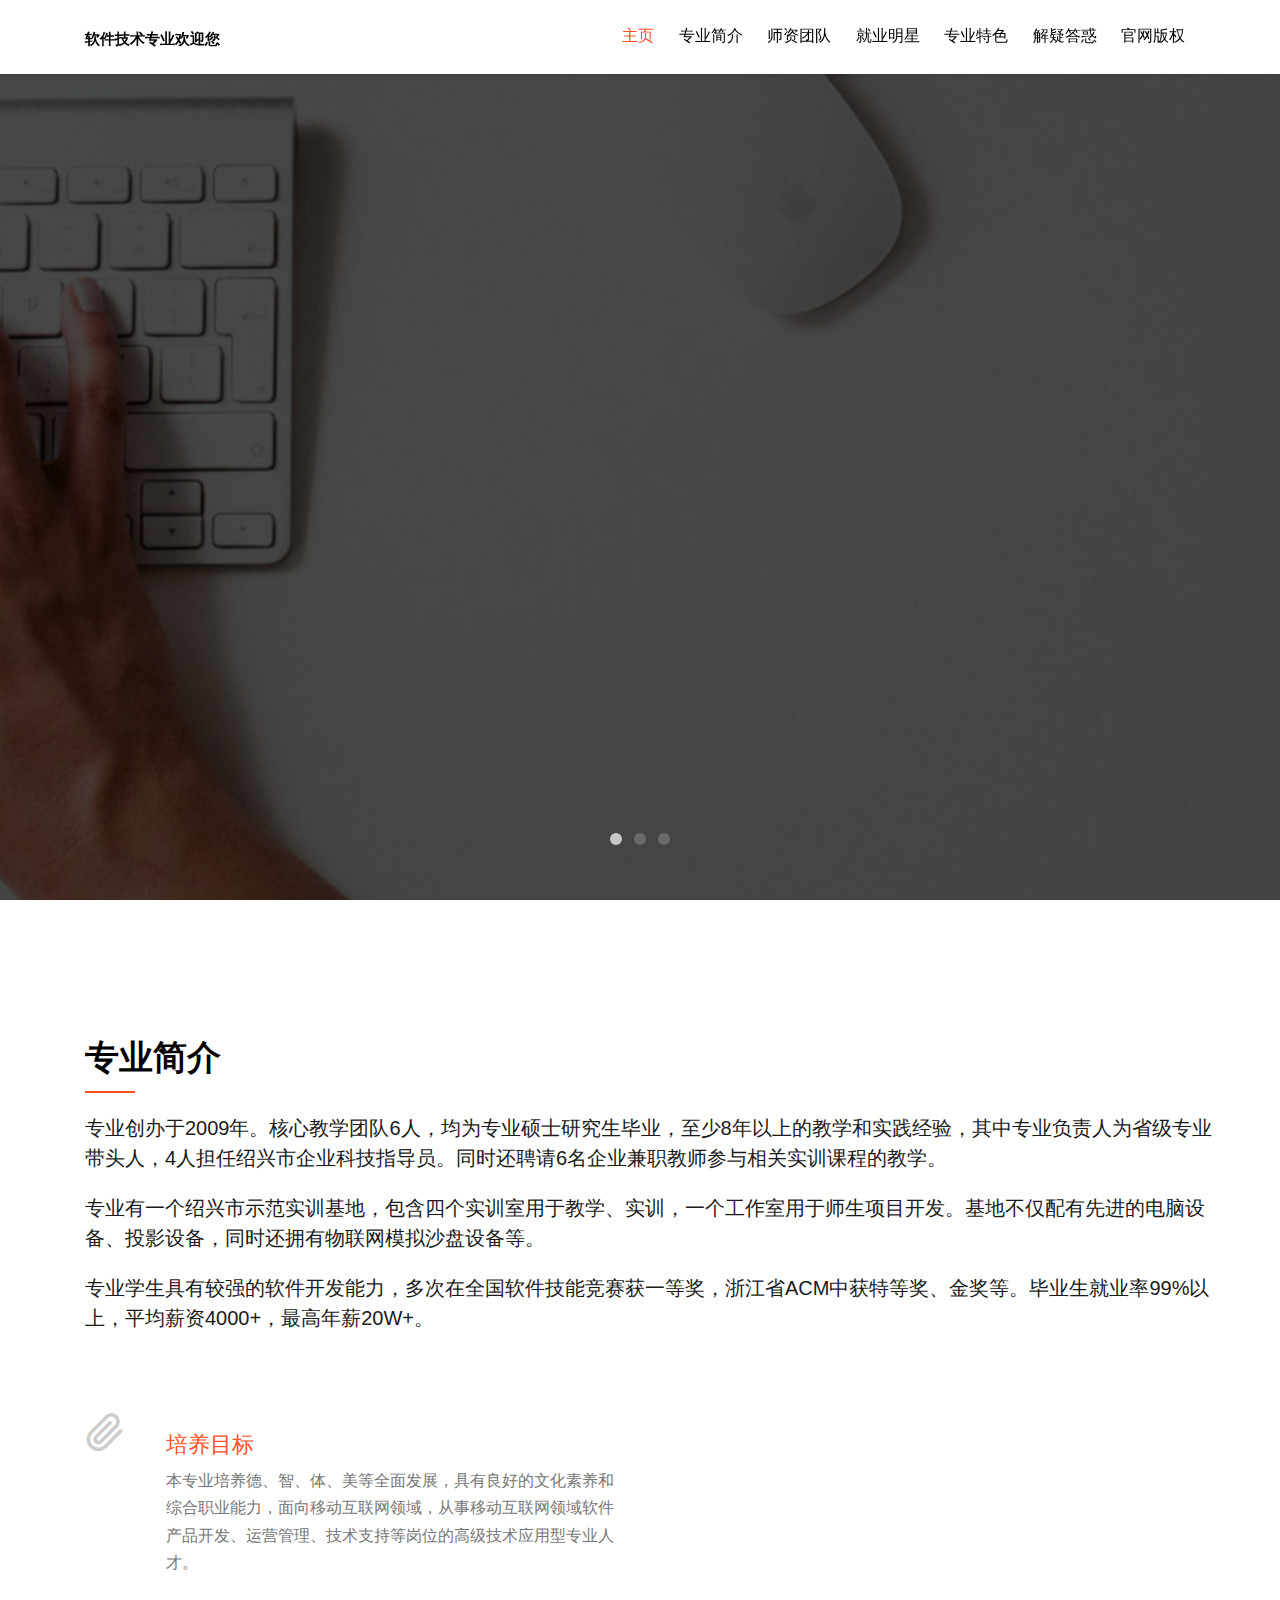
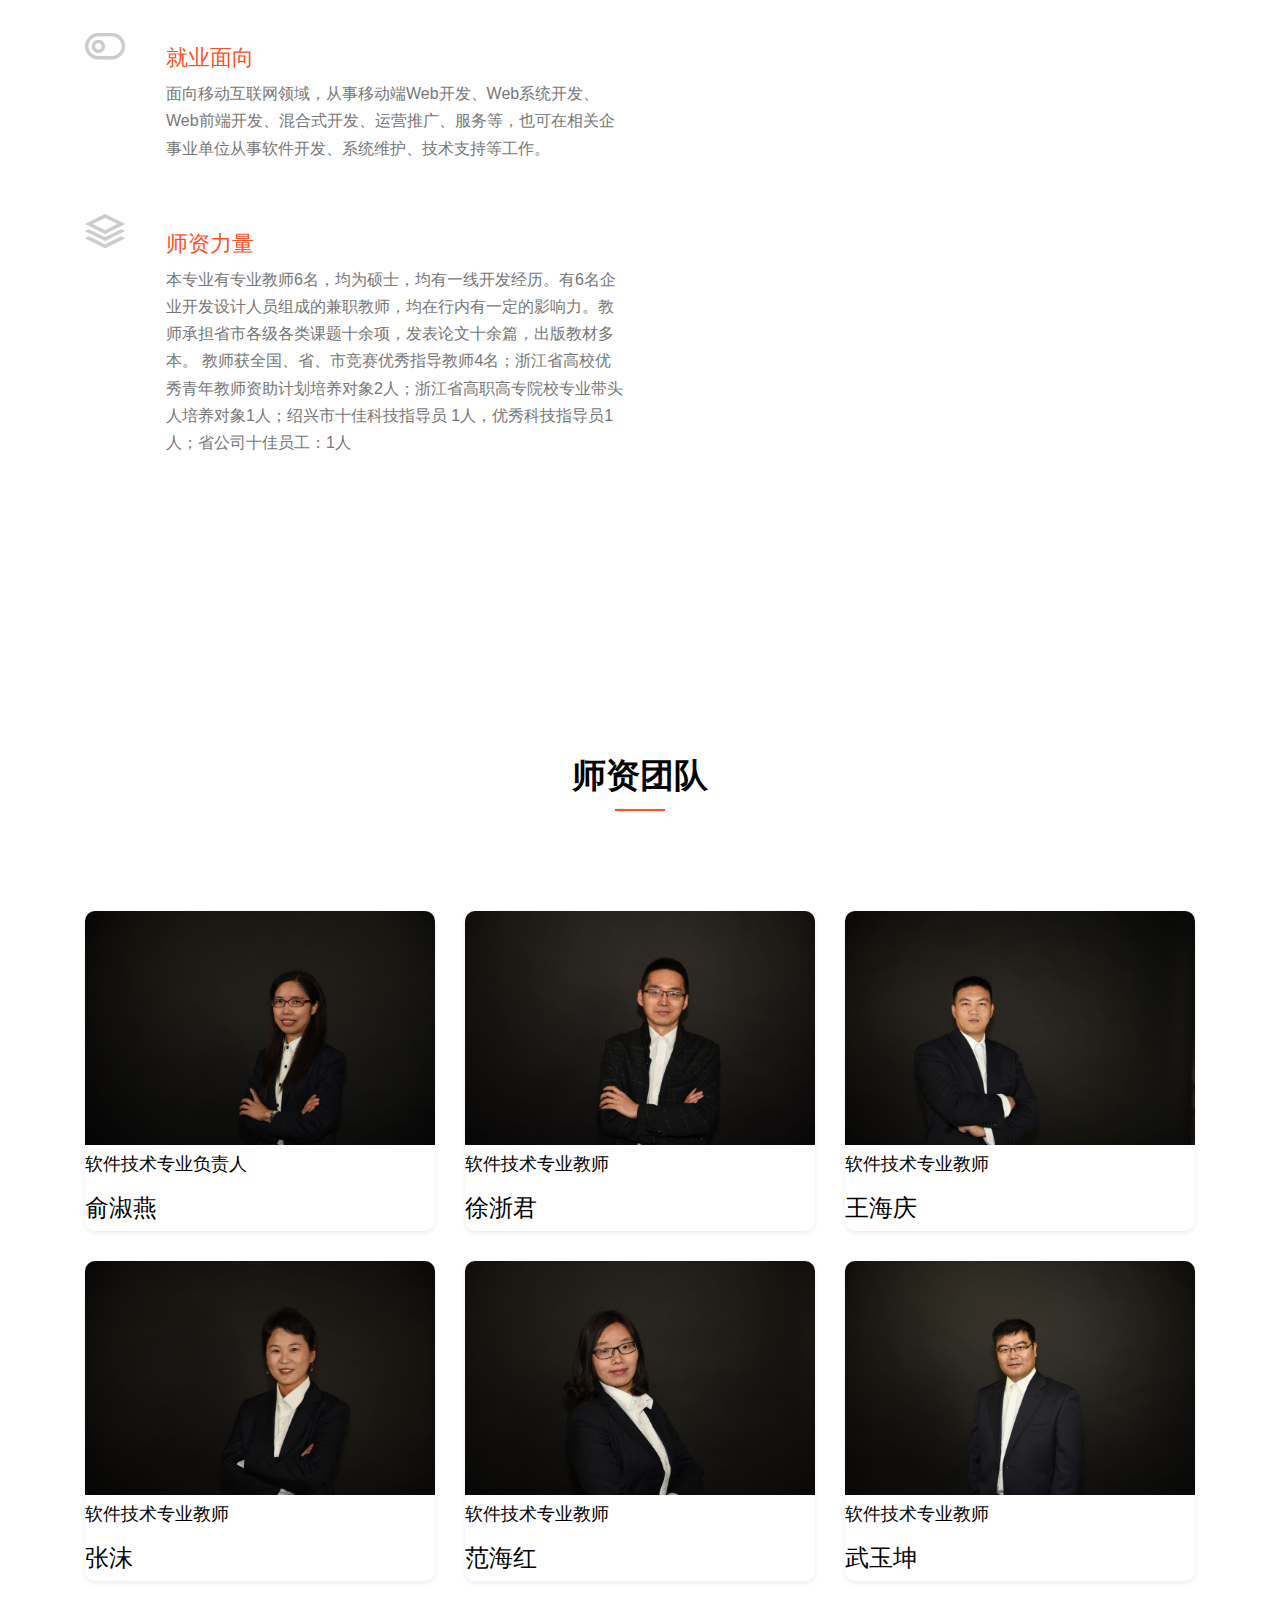
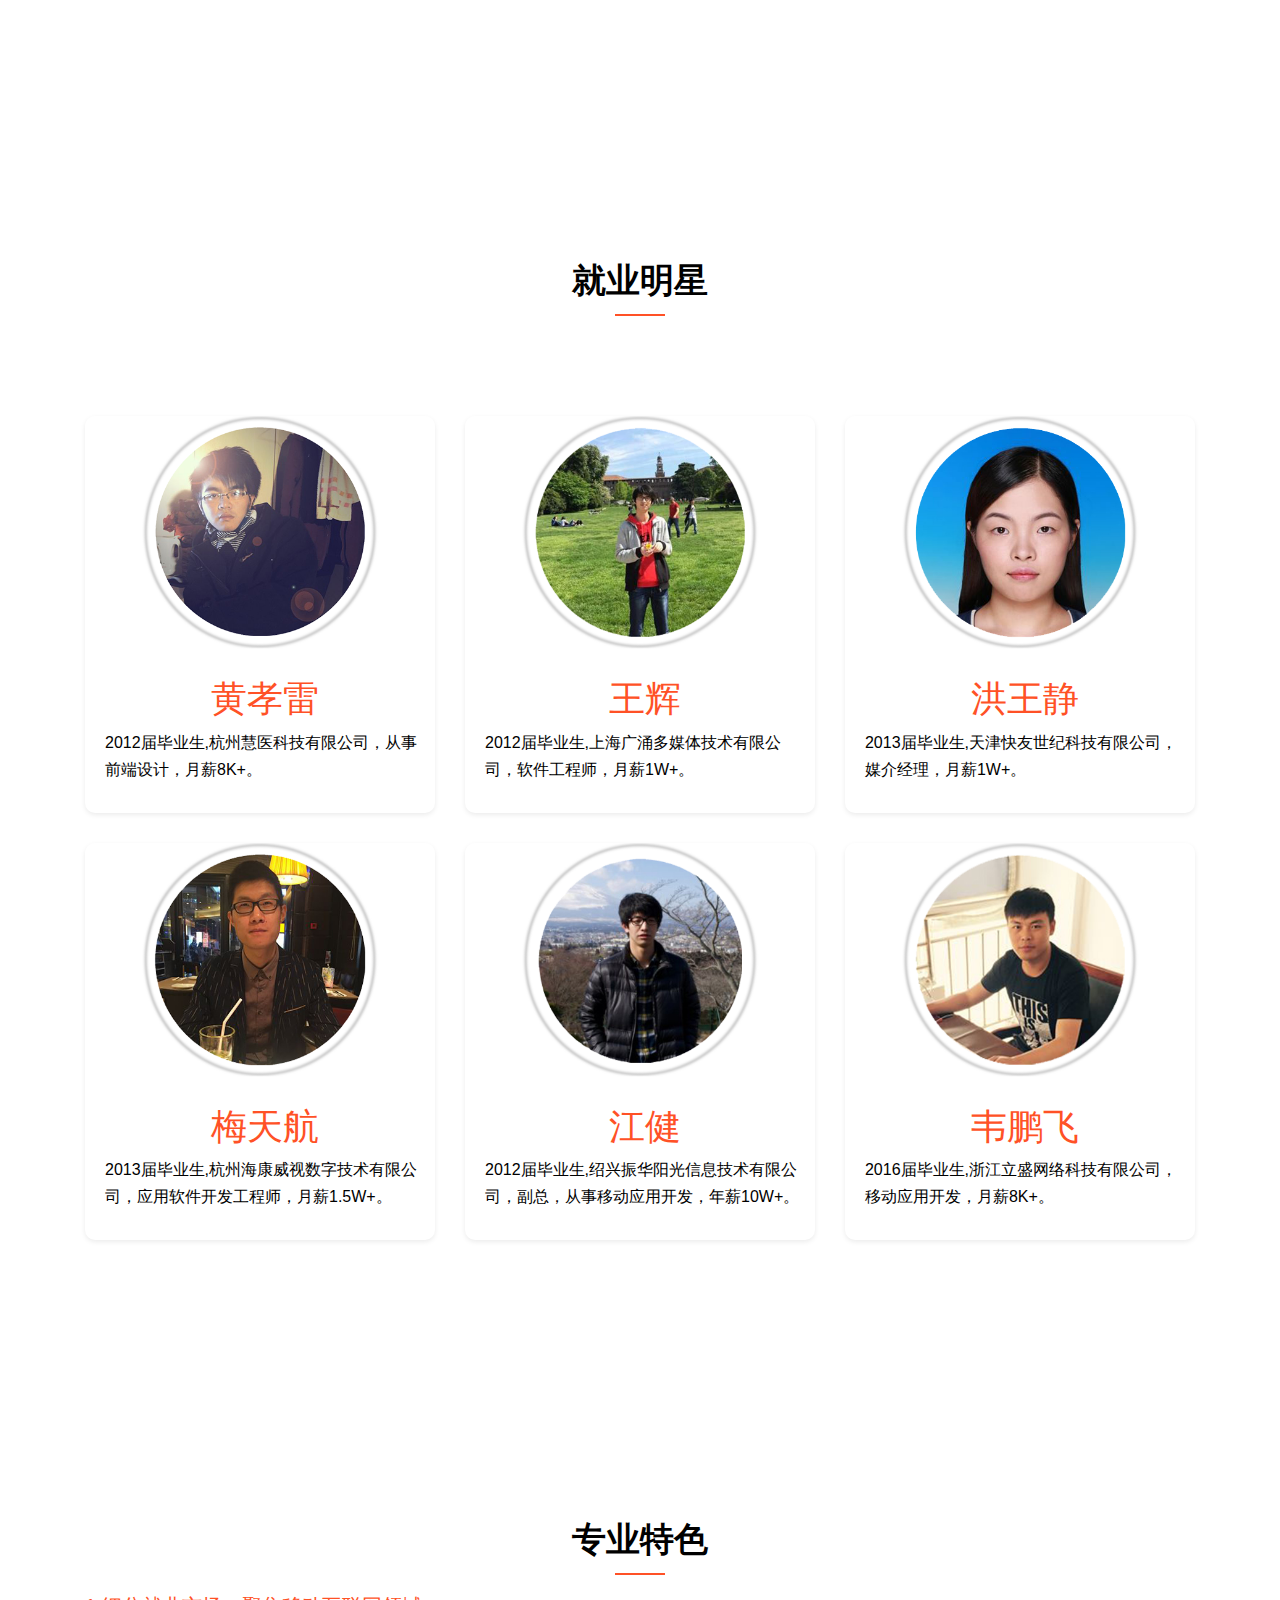
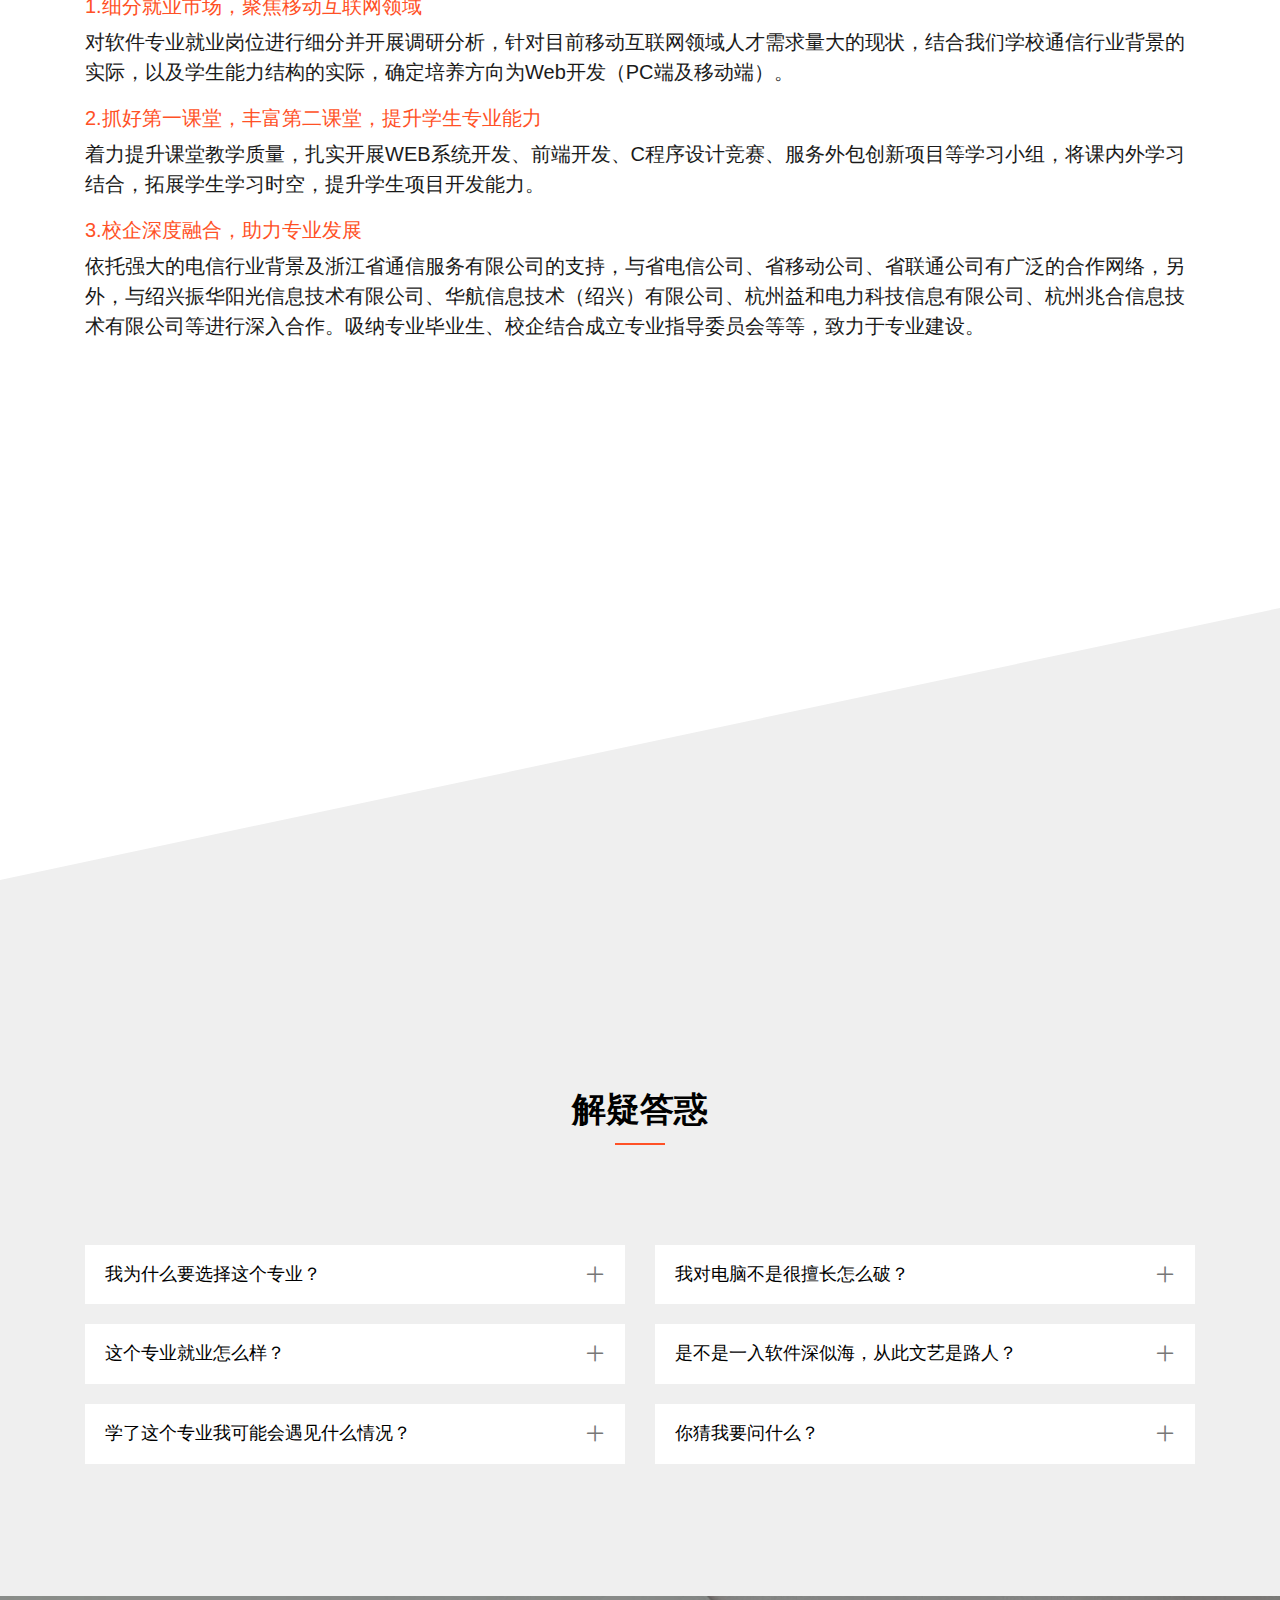
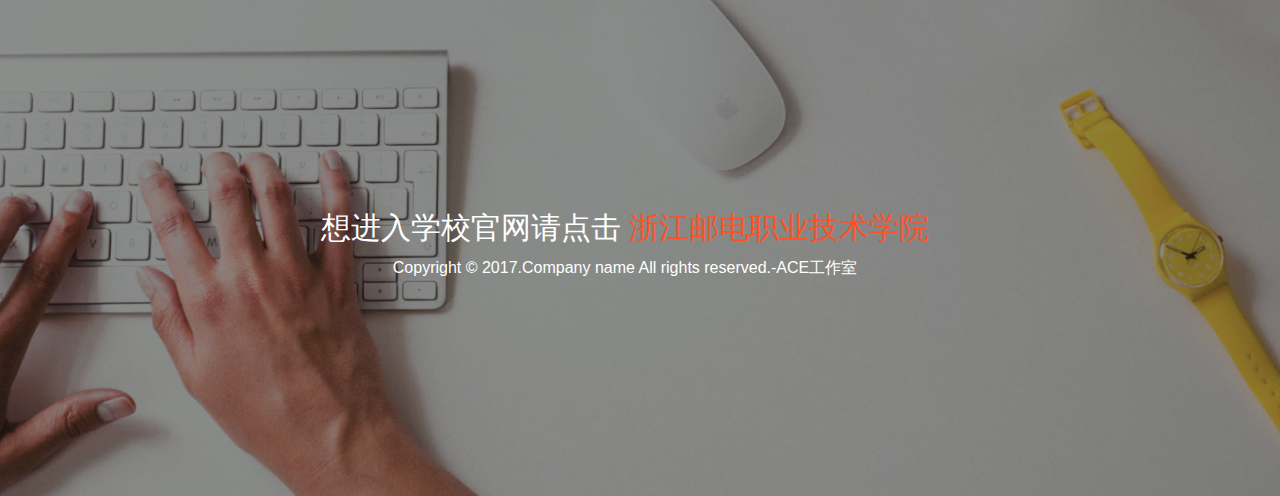
<file: Urban_Legends_Final_Cut/index.html>
<!DOCTYPE HTML>
<!--
	Asymmetry by gettemplates.co
	Twitter: http://twitter.com/gettemplateco
	URL: http://gettemplates.co
-->
<html>
	<head>
	<meta charset="utf-8">
	<meta http-equiv="X-UA-Compatible" content="IE=edge">
	<title>浙江邮电职业技术学院 &mdash; 软件技术专业</title>
	<meta name="viewport" content="width=device-width, initial-scale=1">
	<meta name="description" content="Free HTML5 Website Template" />
	<meta name="keywords" content="free website templates, free html5, free template, free bootstrap, free website template, html5, css3, mobile first, responsive" />
	<meta name="renderer" content="webkit">
<!--|ie-comp|ie-stand-->
  	<!-- Facebook and Twitter integration -->
	<meta property="og:title" content=""/>
	<meta property="og:image" content=""/>
	<meta property="og:url" content=""/>
	<meta property="og:site_name" content=""/>
	<meta property="og:description" content=""/>
	<meta name="twitter:title" content="" />
	<meta name="twitter:image" content="" />
	<meta name="twitter:url" content="" />
	<meta name="twitter:card" content="" />
	<!--<meta http-equiv=“X-UA-Compatible” content=“chrome=1″ />-->

	 <!--<link href="https://fonts.googleapis.com/css?family=Droid+Sans" rel="stylesheet">--> 
	
	<!-- Animate.css -->
	<link rel="stylesheet" href="css/animate.css">
	<!-- Icomoon Icon Fonts-->
	<link rel="stylesheet" href="css/icomoon.css">
	<!-- Themify Icons-->
	<link rel="stylesheet" href="css/themify-icons.css">
	<!-- Bootstrap  -->
	<link rel="stylesheet" href="css/bootstrap.css">
	<!-- Magnific Popup -->
	<link rel="stylesheet" href="css/magnific-popup.css">
	<!-- Owl Carousel  -->
	<link rel="stylesheet" href="css/owl.carousel.min.css">
	<link rel="stylesheet" href="css/owl.theme.default.min.css">
	<!-- Flexslider -->
	<link rel="stylesheet" href="css/flexslider.css">
	<!-- Theme style  -->
	<link rel="stylesheet" href="css/style.css">

	<!-- Modernizr JS -->
	<script src="js/modernizr-2.6.2.min.js"></script>
	<!--<script src="js/respond.min.js"></script>-->
	<!--<!–[if lt IE 9]>
<script src=”http://ie7-js.googlecode.com/svn/version/2.1(beta4)/IE9.js”></script>
<![endif]–>-->
	<!-- FOR IE9 below -->
	
	<!-[if lt IE 9]>
	<script src="js/respond.min.js"></script>
	<![endif]->
<style type="text/css">
	/*.item img{
		height: 200px;
	}*/
	body p{
		text-indent: 0px;
		
	}
	@media(min-width: 992px) {
	.response{
		width: 1140px;
		
	}	
	#gtco-logo a{
		font-size: 15px;
	}
	}
	
	@media(min-width: 1930px) {

	#gtco-logo a{
		font-size: 20px;
	}
	}
	@media only screen and (max-width:768px ) {
			#gtco-hero .btn.btn-primary{
		padding: 5px 30px!important;
	}
	.gtco-left{
		margin-top: 60px;
	}
	#gtco-logo a{
		font-size: 10px;
	}
	}
	
</style>
	</head>
	
	<body>
		
	<div class="gtco-loader"></div>
	
	<div id="page">
<!--导航栏-->
	<nav class="gtco-nav" role="navigation">
		<div class="gtco-container">
			<div class="row">
				<div class="col-sm-2 col-xs-12">
					<div id="gtco-logo"><a href="index.html">软件技术专业欢迎您 </a></div>
				</div>
				<div class="col-xs-10 text-right menu-1 main-nav">
					<ul>
						<li class="active"><a href="#" data-nav-section="home">主页</a></li>
						<li><a href="#" data-nav-section="services">专业简介</a></li>
						<li><a href="#" data-nav-section="portfolio">师资团队</a></li>
						<li><a href="#" data-nav-section="blog">就业明星</a></li>
						<li><a href="#" data-nav-section="data">专业特色</a></li>
						<li><a href="#" data-nav-section="faq">解疑答惑</a></li>
				<!--		<li><a href="#" data-nav-section="products">项目展示</a></li>-->
						<li><a href="#" data-nav-section="contact">官网版权</a></li>
						<!--<li><a href="http://gettemplates.co/" class="external">External</a></li>-->
					</ul>
				</div>
			</div>
			
		</div>
	</nav>
<!--首页-->
	<div id="gtco-hero" class="js-fullheight"  data-section="home">
		<div class="flexslider js-fullheight">
			<ul class="slides">
		   	<li style="background-image: url(images/img_bg_2.jpg);">
		   		<div class="overlay"></div>
		   		<div class="container">
		   			<div class="col-md-10 col-md-offset-1 text-center js-fullheight slider-text">
		   				<div class="slider-text-inner">
		   					<h2>软件技术</h2>
		   					<h3>SOFTWARE TECHNOLOGY</h6>
		   					<!--<p><a href="http://twitter.com/gettempaltesco" target="_blank" class="btn btn-primary btn-lg">Follow @gettemplatesco</a></p>-->
		   				</div>
		   			</div>
		   		</div>
		   	</li>
		   	
		   	<li style="background-image: url(images/img_bg_1.jpg);">
		   		<div class="overlay"></div>
		   		<div class="container">
		   			<div class="col-md-10 col-md-offset-1 text-center js-fullheight slider-text">
		   				<div class="slider-text-inner">
		   					<h2>聚焦Web开发</h2>
		   					<h3>培养移动互联网领域高素质技能型人才</h3>	
		   				<!--	<p><a href="#" class="btn btn-primary btn-lg">Get started</a></p>-->
		   				</div>
		   			</div>
		   		</div>
		   	</li>
		   	 <li style="background-image: url(images/LEE_1295.png);">
		   		<div class="overlay"></div>
		   		<div class="container">
		   			<div class="col-md-10 col-md-offset-1 text-center js-fullheight slider-text">
		   				<div class="slider-text-inner ">
		   					<h2>我们在这里等着你</h2>
		   					<a href="#gtco-services"  class="btn btn-primary btn-lg"  >进入</a>
		   				</div>
		   			</div>	
		   		</div>
		   	</li>
		  	</ul>
	  	</div>
	</div>
	<!--专业简介-->
	<div class="gtco-section-overflow">
		<div class="gtco-section" id="gtco-services" data-section="services">
			<div class="gtco-container">
				<div class="row" >
					<div class="col-md-6">
						<div class="gtco-heading response">
							<h2 class="gtco-left" >专业简介</h2>
							<p>专业创办于2009年。核心教学团队6人，均为专业硕士研究生毕业，至少8年以上的教学和实践经验，其中专业负责人为省级专业带头人，4人担任绍兴市企业科技指导员。同时还聘请6名企业兼职教师参与相关实训课程的教学。</p>
							<p>专业有一个绍兴市示范实训基地，包含四个实训室用于教学、实训，一个工作室用于师生项目开发。基地不仅配有先进的电脑设备、投影设备，同时还拥有物联网模拟沙盘设备等。</p>
							<p>专业学生具有较强的软件开发能力，多次在全国软件技能竞赛获一等奖，浙江省ACM中获特等奖、金奖等。毕业生就业率99%以上，平均薪资4000+，最高年薪20W+。</p>
						</div>
					</div>
				</div>
				<div class="row">
					<div class="col-md-6">
						<div class="row">

							<div class="col-md-12">
								<div class="feature-left">
									<span class="icon">
										<i class="icon-paper-clip"></i>
									</span>
									<div class="feature-copy">
										<h3>培养目标</h3>
										<p>本专业培养德、智、体、美等全面发展，具有良好的文化素养和综合职业能力，面向移动互联网领域，从事移动互联网领域软件产品开发、运营管理、技术支持等岗位的高级技术应用型专业人才。</p>
									</div>
								</div>
							</div>
							
							
							<div class="col-md-12">
								<div class="feature-left">
									<span class="icon">
										<i class="icon-toggle"></i>
									</span>
									<div class="feature-copy">
										<h3>就业面向</h3>
										<p>面向移动互联网领域，从事移动端Web开发、Web系统开发、Web前端开发、混合式开发、运营推广、服务等，也可在相关企事业单位从事软件开发、系统维护、技术支持等工作。</p>
									</div>
								</div>
							</div>
							<div class="col-md-12">
								<div class="feature-left">
									<span class="icon">
										<i class="icon-layers"></i>
									</span>
									<div class="feature-copy">
										<h3>师资力量</h3>
										<p>
										 本专业有专业教师6名，均为硕士，均有一线开发经历。有6名企业开发设计人员组成的兼职教师，均在行内有一定的影响力。教师承担省市各级各类课题十余项，发表论文十余篇，出版教材多本。
										 教师获全国、省、市竞赛优秀指导教师4名；浙江省高校优秀青年教师资助计划培养对象2人；浙江省高职高专院校专业带头人培养对象1人；绍兴市十佳科技指导员 1人，优秀科技指导员1人；省公司十佳员工：1人
										</p>
									</div>
								</div>
							</div>
							<!--<div class="col-md-12">
								<div class="feature-left">
									<span class="icon">
										<i class="icon-layout"></i>
									</span>
									<div class="feature-copy">
										<h3>获奖情况</h3>
										<p>
										学生获全国软件技能大赛一等奖、浙江省软件技能大赛一等奖多人；浙江省ACM竞赛特等奖、金奖、银奖多项；浙江省多媒体竞赛二等奖； 绍兴市程序设计竞赛一等奖多人次、服务外包竞赛一等奖、绍兴市多媒体竞赛二等奖等多人次。
										</p>
									</div>
								</div>
							</div>-->
						</div>
					</div>
					<div class="col-md-6 animate-box" data-animate-effect="fadeIn">
						<div class="row">
							<div class="col-md-12">
								<div class="feature-left">
									<span class="icon">
										<i class="icon-pencil"></i>
									</span>
									<div class="feature-copy">
										<h3>学习实践</h3>
										<p>
										在学生培养的过程中，保持与行业技术更新速度，注重学生实际项目能力。有多家深度合作的企业，进行学生实习、项目开发、技术沙龙等活动。创办由师生共同参与的ACE工作室，承接校内外项目。
										</p>
									</div>
								</div>
							</div>
							<div class="col-md-12">
								<div class="feature-left">
									<span class="icon">
										<i class="icon-monitor"></i>
									</span>
									<div class="feature-copy">
										<h3>主干课程</h3>
										<p>Java程序设计、界面设计、前端开发、交互开发、数据库管理与应用、Java Web开发、Linux操作系统、软件工程、电子商务等。</p>
									</div>
								</div>
							</div>
							<div class="col-md-12">
								<div class="feature-left" >
									<span class="icon">
										<i class="icon-search"></i>
									</span>
									<div class="feature-copy">
										<h3>获奖情况</h3>
										<p>
										学生获全国软件技能大赛一等奖、浙江省软件技能大赛一等奖多人；浙江省ACM竞赛特等奖、金奖、银奖多项； 绍兴市程序设计竞赛一等奖多人次、服务外包竞赛一等奖等多人次。</p>
									</div>
								</div>
							</div>
						</div>
					</div>
				</div>
			</div>
		</div>
<!--师资团队-->
		<div class="gtco-section" id="gtco-portfolio" data-section="portfolio">
			<div class="gtco-container">
				<div class="row">
					<div class="col-md-8 col-md-offset-2 text-center gtco-heading">
						<h2>师资团队</h2>
					</div>
				</div>
				<div class="row">
					<div class="col-md-4">
						<a href="images/ysy.jpg" class="gtco-card-item image-popup" title="省级专业带头人，毕业于浙江师范大学、计算机科学与技术，硕士/副教授
主要教学研究方向：历年来从事计算机语言、交互开发等课程，主要方向为Web开发、教育信息化。
教育理念：真的教育是心心相印的活动，唯独从心里发出来，才能打到心的深处。">
							<figure>
								<div class="overlay"><i class="ti-plus"></i></div>
								<img src="images/ysy.jpg" alt="Image" class="img-responsive">
								<h4>软件技术专业负责人</h4>
								<h3>俞淑燕</h3>
							</figure>
						</a>
					</div>
					<div class="col-md-4">
						<a href="images/xzj.jpg" class="gtco-card-item image-popup" title="毕业于重庆大学软件理论与技术专业，硕士/讲师，浙江省优秀青年教师资助对象，计算机学会会员。
主讲：《C语言程序设计》，《Java程序设计》，《Android软件开发》等课程。主要从事移动及Web应用开发，计算机语言教学研究等。
教育理念：授人以鱼不如授人以渔。">
							<figure>
								<div class="overlay"><i class="ti-plus"></i></div>
								<img src="images/xzj.jpg" alt="Image" class="img-responsive">
								<h4>软件技术专业教师</h4>
								<h3>徐浙君</h3>
							</figure>
						</a>
					</div>
					<div class="col-md-4">
						<a href="images/whq.jpg" class="gtco-card-item image-popup" title="毕业于曲阜师范大学教育技术学专业，硕士/讲师。
主讲：《界面设计》、《前端开发》、《交互开发》、《移动开发平台》等课程，主要从事网站前端设计、前端开发等。
教育理念：让学习快乐起来。">
							<figure>
								<div class="overlay"><i class="ti-plus"></i></div>
								<img src="images/whq.jpg" alt="Image" class="img-responsive">
								<h4>软件技术专业教师</h4>
								<h3>王海庆</h3>
							</figure>
						</a>
					</div>

					<div class="col-md-4">
						<a href="images/zm.jpg" class="gtco-card-item image-popup" title="毕业于桂林理工大学计算机应用技术专业，硕士/讲师。
主讲：《计算机编程语言》、《数据库》、《数据结构》、《多媒体制作》等课程，擅长多媒体制作、计算机语言教学研究。
教育理念：爱是最好的教育，而表达爱的最好的方法是欢喜、鼓励和赞赏。">
							<figure>
								<div class="overlay"><i class="ti-plus"></i></div>
								<img src="images/zm.jpg" alt="Image" class="img-responsive">
								<h4>软件技术专业教师</h4>
								<h3>张沫</h3>
							</figure>
						</a>
					</div>
					<div class="col-md-4">
						<a href="images/fhh.jpg" class="gtco-card-item image-popup" title="毕业于杭州电子科技大学计算机应用与技术专业，硕士/讲师。
主讲：《SQL SERVER数据库》，《电子商务》等课程。主要从事网页制作与网站开发，电子商务等教学研究等。
教育理念：教育不是要改变一个人，而是要帮助一个人。">
							<figure>
								<div class="overlay"><i class="ti-plus"></i></div>
								<img src="images/fhh.jpg" alt="Image" class="img-responsive">
								<h4>软件技术专业教师</h4>
								<h3>范海红</h3>
							</figure>
						</a>
					</div>
					<div class="col-md-4">
						<a href="images/wyk.jpg" class="gtco-card-item image-popup" title="毕业于长沙理工大学，硕士研究生/讲师，研究领域为无线网络，网站建设（含手机网站）。
主讲：《网页设计》、《网站开发》、《数据库设计》等核心课程，发表论文多篇，主持课题多项。
教育理念：平等的对待每一位学生，让学生坚信：“天生我才必有用！”">
							<figure>
								<div class="overlay"><i class="ti-plus"></i></div>
								<img src="images/wyk.jpg" alt="Image" class="img-responsive">
								<h4>软件技术专业教师</h4>
								<h3>武玉坤</h3>
							</figure>
						</a>
					</div>

					<!--<div class="col-md-4">
						<a href="images/img_2.jpg" class="gtco-card-item image-popup" title="Project name here.">
							<figure>
								<div class="overlay"><i class="ti-plus"></i></div>
								<img src="images/img_2.jpg" alt="Image" class="img-responsive">
							</figure>
						</a>
					</div>
					<div class="col-md-4">
						<a href="images/img_1.jpg" class="gtco-card-item image-popup" title="Project name here.">
							<figure>
								<div class="overlay"><i class="ti-plus"></i></div>
								<img src="images/img_1.jpg" alt="Image" class="img-responsive">
							</figure>
						</a>
					</div>
					<div class="col-md-4">
						<a href="images/img_3.jpg" class="gtco-card-item image-popup" title="Project name here.">
							<figure>
								<div class="overlay"><i class="ti-plus"></i></div>
								<img src="images/img_3.jpg" alt="Image" class="img-responsive">
							</figure>
						</a>
					</div>-->

				</div>
			</div>
		</div>

	</div>
	<!--就业情况-->
	<div id="gtco-blog" data-section="blog">
		<div class="gtco-container">
			<div class="row">
				<div class="col-md-8 col-md-offset-2 text-center gtco-heading">
					<h2>就业明星</h2>
				</div>
			</div>
			<div class="row">
				<div class="col-md-4">
					<a class="gtco-card-item has-text">
						<figure>
							<!--<div class="overlay"><i class="ti-plus"></i></div>-->
							<img src="images/黄孝雷.png" alt="Image" class="img-responsive">
						</figure>
						<div class="gtco-text text-left">
							<h1 style="text-align: center; color: #FF5126">黄孝雷</h1>
							<p>2012届毕业生,杭州慧医科技有限公司，从事前端设计，月薪8K+。</p>
							<!--<p class="gtco-category" style="text-align: center; margin-left: -50px;">2012届毕业生</p>-->
						</div>
					</a>
				</div>

				<div class="col-md-4">
					<a class="gtco-card-item has-text">
						<figure>
							<!--<div class="overlay"><i class="ti-plus"></i></div>-->
							<img src="images/王辉.png" alt="Image" class="img-responsive">
						</figure>
						<div class="gtco-text text-left">
							<h1 style="text-align: center; color: #FF5126">王辉</h1>
							<p>2012届毕业生,上海广涌多媒体技术有限公司，软件工程师，月薪1W+。</p>
							<!--<p class="gtco-category" style="text-align: center; margin-left: -50px;">2012届毕业生</p>-->
						</div>
					</a>
				</div>
				<div class="clearfix visible-sm-block"></div>
				<div class="col-md-4">
					<a  class="gtco-card-item has-text">
						<figure>
							<!--<div class="overlay"><i class="ti-plus"></i></div>-->
							<img src="images/hwj.png" alt="Image" class="img-responsive">
						</figure>
						<div class="gtco-text text-left">
							<h1  style="text-align: center; color: #FF5126">洪王静</h1>
							<p>2013届毕业生,天津快友世纪科技有限公司，媒介经理，月薪1W+。</p>
							<!--<p class="gtco-category" style="text-align: center; margin-left: -50px;">2012届毕业生</p>-->
						</div>
					</a>
				</div>
				<div class="clearfix visible-lg-block visible-md-block"></div>

				<div class="col-md-4">
					<a class="gtco-card-item has-text">
						<figure>
							<!--<div class="overlay"><i class="ti-plus"></i></div>-->
							<img src="images/梅天航.png" alt="Image" class="img-responsive">
						</figure>
						<div class="gtco-text text-left">
							<h1  style="text-align: center; color: #FF5126">梅天航</h1>
							<p>2013届毕业生,杭州海康威视数字技术有限公司，应用软件开发工程师，月薪1.5W+。</p>
							<!--<p class="gtco-category" style="text-align: center; margin-left: -50px;">2013届毕业生</p>-->
						</div>
					</a>
				</div>
				<div class="clearfix visible-sm-block"></div>

				<div class="col-md-4">
					<a  class="gtco-card-item has-text">
						<figure>
							<!--<div class="overlay"><i class="ti-plus"></i></div>-->
							<img src="images/江健.png" alt="Image" class="img-responsive">
						</figure>
						<div class="gtco-text text-left">
							<h1  style="text-align: center; color: #FF5126">江健</h1>
							<p>2012届毕业生,绍兴振华阳光信息技术有限公司，副总，从事移动应用开发，年薪10W+。</p>
							<!--<p class="gtco-category" style="text-align: center; margin-left: -50px;">2013届毕业生</p>-->
						</div>
					</a>
				</div>

				<div class="col-md-4">
					<a  class="gtco-card-item has-text">
						<figure>
							<!--<div class="overlay"><i class="ti-plus"></i></div>-->
							<img src="images/韦鹏飞.png" alt="Image" class="img-responsive">
						</figure>
						<div class="gtco-text text-left">
							<h1  style="text-align: center; color: #FF5126">韦鹏飞</h1>
							<p>2016届毕业生,浙江立盛网络科技有限公司，移动应用开发，月薪8K+。</p>
							<!--<p class="gtco-category" style="text-align: center; margin-left: -50px;">2016届毕业生</p>-->
						</div>
					</a>
				</div>
				<div class="clearfix visible-lg-block visible-md-block"></div>
				<div class="clearfix visible-sm-block"></div>

			</div>
		</div>
	</div>
<!--专业情况-->
	<div class="gtco-section-overflow">
		<div id="gtco-counter" class="gtco-section" data-section="data">
			<div class="gtco-container">

				<div class="row">
					<div class="col-md-8  gtco-heading response">
						<h2 class="text-center ">专业特色</h2>
						<div>
							<h3 style="color:#FF5126 ; font-size: 20px;">1.细分就业市场，聚焦移动互联网领域</h3>
							<p>对软件专业就业岗位进行细分并开展调研分析，针对目前移动互联网领域人才需求量大的现状，结合我们学校通信行业背景的实际，以及学生能力结构的实际，确定培养方向为Web开发（PC端及移动端）。</p>
							<h3 style="color:#FF5126 ;font-size: 20px;">2.抓好第一课堂，丰富第二课堂，提升学生专业能力</h3>
							<p>着力提升课堂教学质量，扎实开展WEB系统开发、前端开发、C程序设计竞赛、服务外包创新项目等学习小组，将课内外学习结合，拓展学生学习时空，提升学生项目开发能力。</p>
							<h3 style="color:#FF5126 ;font-size: 20px;">3.校企深度融合，助力专业发展</h3>
							<p>依托强大的电信行业背景及浙江省通信服务有限公司的支持，与省电信公司、省移动公司、省联通公司有广泛的合作网络，另外，与绍兴振华阳光信息技术有限公司、华航信息技术（绍兴）有限公司、杭州益和电力科技信息有限公司、杭州兆合信息技术有限公司等进行深入合作。吸纳专业毕业生、校企结合成立专业指导委员会等等，致力于专业建设。</p>
						</div>
					</div>
				</div>
					
				<div class="row">
					
					<div class="col-md-3 col-sm-6 animate-box" data-animate-effect="fadeInLeft">
						<div class="feature-center">
							<span class="icon">
								<i class="ti-download"></i>
							</span>
							<span class="counter js-counter" data-from="0" data-to="450" data-speed="5000" data-refresh-interval="50">1</span>
							<span class="counter-label">目前为止已毕业</span>

						</div>
					</div>
					<div class="col-md-3 col-sm-6 animate-box" data-animate-effect="fadeInLeft">
						<div class="feature-center">
							<span class="icon">	
								<i class="ti-face-smile"></i>
							</span>
							<span class="counter js-count" data-from="0" data-to="99" data-speed="5000" data-refresh-interval="50">1</span>
							<span class="counter-label">毕业生就业率</span>
						</div>
					</div>
					<div class="col-md-3 col-sm-6 animate-box" data-animate-effect="fadeInLeft">
						<div class="feature-center">
							<span class="icon">
								<i class="ti-briefcase"></i>
							</span>
							<span class="counter js-counter" data-from="0" data-to="4520" data-speed="5000" data-refresh-interval="50">1</span>
							<span class="counter-label">毕业生平均月薪</span>
						</div>
					</div>
					<div class="col-md-3 col-sm-6 animate-box" data-animate-effect="fadeInLeft">
						<div class="feature-center">
							<span class="icon">
								<i class="ti-time"></i>
							</span>
							<span class="counter js-counte" data-from="0" data-to="20" data-speed="5000" data-refresh-interval="50"></span>
							<span class="counter-label">毕业生最高年薪</span>

						</div>
					</div>
						
				</div>
			</div>
		</div>
	<!--问题解释-->
		<div class="gtco-section" id="gtco-faq" data-section="faq">
			<div class="gtco-container">
				<div class="row">
					<div class="col-md-8 col-md-offset-2 text-center gtco-heading">
						<h2>解疑答惑</h2>
					</div>
				</div>
				<div class="row">
					<div class="col-md-6">

						<div class="gtco-accordion">
							<div class="gtco-accordion-heading">
								<div class="icon"><i class="icon-cross"></i></div>
								<h3>我为什么要选择这个专业？</h3>
							</div>
							<div class="gtco-accordion-content">
								<div class="inner">
									<p>为什么天青色等烟雨，因为我们在等你。互联网的时代，我们当然要跟进时代的脚步，程序员在公司在集团里可谓是中流砥柱。</p>
								</div>
							</div>
						</div>
						<div class="gtco-accordion">
							<div class="gtco-accordion-heading">
								<div class="icon"><i class="icon-cross"></i></div>
								<h3>这个专业就业怎么样？</h3>
							</div>
							<div class="gtco-accordion-content">
								<div class="inner">
									<p>面向移动互联网领域，从事移动端Web开发、Web系统开发、Web前端开发、混合式开发、运营推广、服务等，也可在相关企事业单位从事软件开发、系统维护、技术支持等工作。
									总的来说就是工作好找工资不低</p>
								</div>
							</div>
						</div>
						<div class="gtco-accordion">
							<div class="gtco-accordion-heading">
								<div class="icon"><i class="icon-cross"></i></div>
								<h3>学了这个专业我可能会遇见什么情况？</h3>
							</div>
							<div class="gtco-accordion-content">
								<div class="inner">
									<p>别人问你什么专业，你说软件，大家就一定会问你会不会修电脑，习惯就好。</p>
								</div>
							</div>
						</div>

					</div>
					<div class="col-md-6">

						<div class="gtco-accordion">
							<div class="gtco-accordion-heading">
								<div class="icon"><i class="icon-cross"></i></div>
								<h3>我对电脑不是很擅长怎么破？</h3>
							</div>
							<div class="gtco-accordion-content">
								<div class="inner">
									<p>没有谁生来就擅长电脑的，不擅长所以才要学习，而且真的不难。</p>
								</div>
							</div>
						</div>
						<div class="gtco-accordion">
							<div class="gtco-accordion-heading">
								<div class="icon"><i class="icon-cross"></i></div>
								<h3>是不是一入软件深似海，从此文艺是路人？</h3>
							</div>
							<div class="gtco-accordion-content">
								<div class="inner">
									<p>不是，此生不悔学软件，来生还做程序员。</p>
								</div>
							</div>
						</div>
							<div class="gtco-accordion">
							<div class="gtco-accordion-heading">
								<div class="icon"><i class="icon-cross"></i></div>
								<h3>你猜我要问什么？</h3>
							</div>
							<div class="gtco-accordion-content">
								<div class="inner">
									<p>问就业情况？问专业难不难？问专业男女比例？告诉你吧，很好就业，师兄师姐的成功例子比比皆是。没有什么专业是不难的，主要看你的努力，男女比例，嘿嘿嘿，你懂得。</p>
								</div>
							</div>
						</div>

					</div>
				</div>
			</div>
		</div>		
<!--项目展示-->
		<!--<div id="gtco-products" data-section="products">
			<div class="gtco-container">
				<div class="row">
					<div class="col-md-8 col-md-offset-2 text-center gtco-heading">
						<h2>项目展示</h2>
						<p>专业学生自己做的项目</p>
					</div>
				</div>
				<div class="row">
					<div class="owl-carousel owl-carousel-carousel">
						<div class="item">
							<img src="img/我们的作品1.jpg" alt="Free HTML5 Bootstrap Template by GetTemplates.co">
						</div>
						<div class="item">
							<img src="img/我们的作品2.jpg" alt="Free HTML5 Bootstrap Template by GetTemplates.co">
						</div>
						<div class="item">
							<img src="img/我们的作品3.jpg" alt="Free HTML5 Bootstrap Template by GetTemplates.co">
						</div>
						<div class="item">
							<img src="img/我们的作品4.jpg" alt="Free HTML5 Bootstrap Template by GetTemplates.co">
						</div>
						<div class="item">
							<img src="img/我们的作品5.jpg" alt="Free HTML5 Bootstrap Template by GetTemplates.co">
						</div>
						<div class="item">
							<img src="img/我们的作品6.jpg" alt="Free HTML5 Bootstrap Template by GetTemplates.co">
						</div>
						<div class="item">
							<img src="img/我们的作品7.jpg" alt="Free HTML5 Bootstrap Template by GetTemplates.co">
						</div>
						<div class="item">
							<img src="img/我们的作品8.jpg" alt="Free HTML5 Bootstrap Template by GetTemplates.co">
						</div>
						<div class="item">
							<img src="img/我们的作品9.jpg" alt="Free HTML5 Bootstrap Template by GetTemplates.co">
						</div>
					</div>
				</div>
			</div>
		</div>

	</div>
	-->

	<!--<div id="gtco-subscribe">
		<div class="gtco-container">
			<div class="row">
				<div class="col-md-8 col-md-offset-2 text-center gtco-heading">
					<h2>Subscribe</h2>
					<p>Be the first to know about the new templates.</p>
				</div>
			</div>
			<div class="row">
				<div class="col-md-12">
					<form class="form-inline">
						<div class="col-md-4 col-sm-4">
							<div class="form-group">
								<label for="email" class="sr-only">Email</label>
								<input type="email" class="form-control" id="email" placeholder="Your Email">
							</div>
						</div>
						<div class="col-md-4 col-sm-4">
							<div class="form-group">
								<label for="name" class="sr-only">Name</label>
								<input type="text" class="form-control" id="name" placeholder="Your Name">
							</div>
						</div>
						<div class="col-md-4 col-sm-4">
							<button type="submit" class="btn btn-danger btn-block">Subscribe</button>
						</div>
					</form>
				</div>
			</div>
		</div>
	</div>
	-->


	<!--官网版权-->
	<div id="gtco-contact" data-section="contact" class="gtco-cover gtco-cover-xs" style="background-image:url(images/img.jpg);">
		<div class="overlay"></div>
		<div class="gtco-container">
			<div class="row text-center">
				<div class="display-t">
					<div class="display-tc">
						<div class="col-md-12">
							<h3>想进入学校官网请点击 <a href="http://www.zptc.cn/">浙江邮电职业技术学院</a></h3>
							<p style="color: #FFFFFF;">Copyright &copy; 2017.Company name All rights reserved.-ACE工作室 </p>
						</div>
					</div>
				</div>
			</div>
		</div>
	</div>
	

	<!--<footer id="gtco-footer" role="contentinfo">
		<div class="gtco-container">
			
			<div class="row copyright">
				<div class="col-md-12">
					<p class="pull-left">
						<small class="block">Copyright &copy; 2016.Company name All rights reserved.-ACE工作室</small> 
					</p>
					<p class="pull-right">
						<ul class="gtco-social-icons pull-right">
							<li><a href="#"><i class="icon-twitter"></i></a></li>
							<li><a href="#"><i class="icon-facebook"></i></a></li>
							<li><a href="#"><i class="icon-linkedin"></i></a></li>
							<li><a href="#"><i class="icon-dribbble"></i></a></li>
						</ul>
					</p>
				</div>
			</div>

		</div>
	</footer>-->

	<div class="gototop js-top">
		<a href="#" class="js-gotop"><i class="icon-arrow-up"></i></a>
	</div>
	
	<!-- jQuery -->
	<script src="js/jquery.min.js"></script>
	<!--<script src="http://libs.baidu.com/jquery/1.11.3/jquery.min.js"></script>-->
	<!-- jQuery Easing -->
	<script src="js/jquery.easing.1.3.js"></script>
	<!-- Bootstrap -->
	<script src="js/bootstrap.min.js"></script>
	<!-- Waypoints -->
	<script src="js/jquery.waypoints.min.js"></script>
	<!-- Carousel -->
	<script src="js/owl.carousel.min.js"></script>
	<!-- countTo -->
	<script src="js/jquery.countTo.js"></script>
	<!-- Flexslider -->
	<script src="js/jquery.flexslider-min.js"></script>
	<!-- Magnific Popup -->
	<script src="js/jquery.magnific-popup.min.js"></script>
	<script src="js/magnific-popup-options.js"></script>
	<!-- Main -->
	<script src="js/main.js"></script>

	</body>
	<img src="images/LEE_1295.JPG" width="0" height="0" />
</html>
</file>
<file: Urban_Legends_Final_Cut/css/icomoon.css>
@font-face {
  font-family: 'icomoon';
  src:  url('../fonts/icomoon/icomoon.eot?6iuir');
  src:  url('../fonts/icomoon/icomoon.eot?6iuir#iefix') format('embedded-opentype'),
    url('../fonts/icomoon/icomoon.ttf?6iuir') format('truetype'),
    url('../fonts/icomoon/icomoon.woff?6iuir') format('woff'),
    url('../fonts/icomoon/icomoon.svg?6iuir#icomoon') format('svg');
  font-weight: normal;
  font-style: normal;
}

[class^="icon-"], [class*=" icon-"] {
  /* use !important to prevent issues with browser extensions that change fonts */
  font-family: 'icomoon' !important;
  speak: none;
  font-style: normal;
  font-weight: normal;
  font-variant: normal;
  text-transform: none;
  line-height: 1;

  /* Better Font Rendering =========== */
  -webkit-font-smoothing: antialiased;
  -moz-osx-font-smoothing: grayscale;
}

.icon-eye:before {
  content: "\e000";
}
.icon-paper-clip:before {
  content: "\e001";
}
.icon-mail:before {
  content: "\e002";
}
.icon-toggle:before {
  content: "\e003";
}
.icon-layout:before {
  content: "\e004";
}
.icon-link:before {
  content: "\e005";
}
.icon-bell:before {
  content: "\e006";
}
.icon-lock:before {
  content: "\e007";
}
.icon-unlock:before {
  content: "\e008";
}
.icon-ribbon:before {
  content: "\e009";
}
.icon-image:before {
  content: "\e010";
}
.icon-signal:before {
  content: "\e011";
}
.icon-target:before {
  content: "\e012";
}
.icon-clipboard:before {
  content: "\e013";
}
.icon-clock:before {
  content: "\e014";
}
.icon-watch:before {
  content: "\e015";
}
.icon-air-play:before {
  content: "\e016";
}
.icon-camera:before {
  content: "\e017";
}
.icon-video:before {
  content: "\e018";
}
.icon-disc:before {
  content: "\e019";
}
.icon-printer:before {
  content: "\e020";
}
.icon-monitor:before {
  content: "\e021";
}
.icon-server:before {
  content: "\e022";
}
.icon-cog:before {
  content: "\e023";
}
.icon-heart:before {
  content: "\e024";
}
.icon-paragraph:before {
  content: "\e025";
}
.icon-align-justify:before {
  content: "\e026";
}
.icon-align-left:before {
  content: "\e027";
}
.icon-align-center:before {
  content: "\e028";
}
.icon-align-right:before {
  content: "\e029";
}
.icon-book:before {
  content: "\e030";
}
.icon-layers:before {
  content: "\e031";
}
.icon-stack:before {
  content: "\e032";
}
.icon-stack-2:before {
  content: "\e033";
}
.icon-paper:before {
  content: "\e034";
}
.icon-paper-stack:before {
  content: "\e035";
}
.icon-search:before {
  content: "\e036";
}
.icon-zoom-in:before {
  content: "\e037";
}
.icon-zoom-out:before {
  content: "\e038";
}
.icon-reply:before {
  content: "\e039";
}
.icon-circle-plus:before {
  content: "\e040";
}
.icon-circle-minus:before {
  content: "\e041";
}
.icon-circle-check:before {
  content: "\e042";
}
.icon-circle-cross:before {
  content: "\e043";
}
.icon-square-plus:before {
  content: "\e044";
}
.icon-square-minus:before {
  content: "\e045";
}
.icon-square-check:before {
  content: "\e046";
}
.icon-square-cross:before {
  content: "\e047";
}
.icon-microphone:before {
  content: "\e048";
}
.icon-record:before {
  content: "\e049";
}
.icon-skip-back:before {
  content: "\e050";
}
.icon-rewind:before {
  content: "\e051";
}
.icon-play:before {
  content: "\e052";
}
.icon-pause:before {
  content: "\e053";
}
.icon-stop:before {
  content: "\e054";
}
.icon-fast-forward:before {
  content: "\e055";
}
.icon-skip-forward:before {
  content: "\e056";
}
.icon-shuffle:before {
  content: "\e057";
}
.icon-repeat:before {
  content: "\e058";
}
.icon-folder:before {
  content: "\e059";
}
.icon-umbrella:before {
  content: "\e060";
}
.icon-moon:before {
  content: "\e061";
}
.icon-thermometer:before {
  content: "\e062";
}
.icon-drop:before {
  content: "\e063";
}
.icon-sun:before {
  content: "\e064";
}
.icon-cloud:before {
  content: "\e065";
}
.icon-cloud-upload:before {
  content: "\e066";
}
.icon-cloud-download:before {
  content: "\e067";
}
.icon-upload:before {
  content: "\e068";
}
.icon-download:before {
  content: "\e069";
}
.icon-location:before {
  content: "\e070";
}
.icon-location-2:before {
  content: "\e071";
}
.icon-map:before {
  content: "\e072";
}
.icon-battery:before {
  content: "\e073";
}
.icon-head:before {
  content: "\e074";
}
.icon-briefcase:before {
  content: "\e075";
}
.icon-speech-bubble:before {
  content: "\e076";
}
.icon-anchor:before {
  content: "\e077";
}
.icon-globe:before {
  content: "\e078";
}
.icon-box:before {
  content: "\e079";
}
.icon-reload:before {
  content: "\e080";
}
.icon-share:before {
  content: "\e081";
}
.icon-marquee:before {
  content: "\e082";
}
.icon-marquee-plus:before {
  content: "\e083";
}
.icon-marquee-minus:before {
  content: "\e084";
}
.icon-tag:before {
  content: "\e085";
}
.icon-power:before {
  content: "\e086";
}
.icon-command:before {
  content: "\e087";
}
.icon-alt:before {
  content: "\e088";
}
.icon-esc:before {
  content: "\e089";
}
.icon-bar-graph:before {
  content: "\e090";
}
.icon-bar-graph-2:before {
  content: "\e091";
}
.icon-pie-graph:before {
  content: "\e092";
}
.icon-star:before {
  content: "\e093";
}
.icon-arrow-left:before {
  content: "\e094";
}
.icon-arrow-right:before {
  content: "\e095";
}
.icon-arrow-up:before {
  content: "\e096";
}
.icon-arrow-down:before {
  content: "\e097";
}
.icon-volume:before {
  content: "\e098";
}
.icon-mute:before {
  content: "\e099";
}
.icon-content-right:before {
  content: "\e100";
}
.icon-content-left:before {
  content: "\e101";
}
.icon-grid:before {
  content: "\e102";
}
.icon-grid-2:before {
  content: "\e103";
}
.icon-columns:before {
  content: "\e104";
}
.icon-loader:before {
  content: "\e105";
}
.icon-bag:before {
  content: "\e106";
}
.icon-ban:before {
  content: "\e107";
}
.icon-flag:before {
  content: "\e108";
}
.icon-trash:before {
  content: "\e109";
}
.icon-expand:before {
  content: "\e110";
}
.icon-contract:before {
  content: "\e111";
}
.icon-maximize:before {
  content: "\e112";
}
.icon-minimize:before {
  content: "\e113";
}
.icon-plus:before {
  content: "\e114";
}
.icon-minus:before {
  content: "\e115";
}
.icon-check:before {
  content: "\e116";
}
.icon-cross:before {
  content: "\e117";
}
.icon-move:before {
  content: "\e118";
}
.icon-delete:before {
  content: "\e119";
}
.icon-menu:before {
  content: "\e120";
}
.icon-archive:before {
  content: "\e121";
}
.icon-inbox:before {
  content: "\e122";
}
.icon-outbox:before {
  content: "\e123";
}
.icon-file:before {
  content: "\e124";
}
.icon-file-add:before {
  content: "\e125";
}
.icon-file-subtract:before {
  content: "\e126";
}
.icon-help:before {
  content: "\e127";
}
.icon-open:before {
  content: "\e128";
}
.icon-ellipsis:before {
  content: "\e129";
}
.icon-add-to-list:before {
  content: "\e900";
}
.icon-classic-computer:before {
  content: "\e901";
}
.icon-controller-fast-backward:before {
  content: "\e902";
}
.icon-creative-commons-attribution:before {
  content: "\e903";
}
.icon-creative-commons-noderivs:before {
  content: "\e904";
}
.icon-creative-commons-noncommercial-eu:before {
  content: "\e905";
}
.icon-creative-commons-noncommercial-us:before {
  content: "\e906";
}
.icon-creative-commons-public-domain:before {
  content: "\e907";
}
.icon-creative-commons-remix:before {
  content: "\e908";
}
.icon-creative-commons-share:before {
  content: "\e909";
}
.icon-creative-commons-sharealike:before {
  content: "\e90a";
}
.icon-creative-commons:before {
  content: "\e90b";
}
.icon-document-landscape:before {
  content: "\e90c";
}
.icon-remove-user:before {
  content: "\e90d";
}
.icon-warning:before {
  content: "\e90e";
}
.icon-arrow-bold-down:before {
  content: "\e90f";
}
.icon-arrow-bold-left:before {
  content: "\e910";
}
.icon-arrow-bold-right:before {
  content: "\e911";
}
.icon-arrow-bold-up:before {
  content: "\e912";
}
.icon-arrow-down2:before {
  content: "\e913";
}
.icon-arrow-left2:before {
  content: "\e914";
}
.icon-arrow-long-down:before {
  content: "\e915";
}
.icon-arrow-long-left:before {
  content: "\e916";
}
.icon-arrow-long-right:before {
  content: "\e917";
}
.icon-arrow-long-up:before {
  content: "\e918";
}
.icon-arrow-right2:before {
  content: "\e919";
}
.icon-arrow-up2:before {
  content: "\e91a";
}
.icon-arrow-with-circle-down:before {
  content: "\e91b";
}
.icon-arrow-with-circle-left:before {
  content: "\e91c";
}
.icon-arrow-with-circle-right:before {
  content: "\e91d";
}
.icon-arrow-with-circle-up:before {
  content: "\e91e";
}
.icon-bookmark:before {
  content: "\e91f";
}
.icon-bookmarks:before {
  content: "\e920";
}
.icon-chevron-down:before {
  content: "\e921";
}
.icon-chevron-left:before {
  content: "\e922";
}
.icon-chevron-right:before {
  content: "\e923";
}
.icon-chevron-small-down:before {
  content: "\e924";
}
.icon-chevron-small-left:before {
  content: "\e925";
}
.icon-chevron-small-right:before {
  content: "\e926";
}
.icon-chevron-small-up:before {
  content: "\e927";
}
.icon-chevron-thin-down:before {
  content: "\e928";
}
.icon-chevron-thin-left:before {
  content: "\e929";
}
.icon-chevron-thin-right:before {
  content: "\e92a";
}
.icon-chevron-thin-up:before {
  content: "\e92b";
}
.icon-chevron-up:before {
  content: "\e92c";
}
.icon-chevron-with-circle-down:before {
  content: "\e92d";
}
.icon-chevron-with-circle-left:before {
  content: "\e92e";
}
.icon-chevron-with-circle-right:before {
  content: "\e92f";
}
.icon-chevron-with-circle-up:before {
  content: "\e930";
}
.icon-cloud2:before {
  content: "\e931";
}
.icon-controller-fast-forward:before {
  content: "\e932";
}
.icon-controller-jump-to-start:before {
  content: "\e933";
}
.icon-controller-next:before {
  content: "\e934";
}
.icon-controller-paus:before {
  content: "\e935";
}
.icon-controller-play:before {
  content: "\e936";
}
.icon-controller-record:before {
  content: "\e937";
}
.icon-controller-stop:before {
  content: "\e938";
}
.icon-controller-volume:before {
  content: "\e939";
}
.icon-dot-single:before {
  content: "\e93a";
}
.icon-dots-three-horizontal:before {
  content: "\e93b";
}
.icon-dots-three-vertical:before {
  content: "\e93c";
}
.icon-dots-two-horizontal:before {
  content: "\e93d";
}
.icon-dots-two-vertical:before {
  content: "\e93e";
}
.icon-download2:before {
  content: "\e93f";
}
.icon-emoji-flirt:before {
  content: "\e940";
}
.icon-flow-branch:before {
  content: "\e941";
}
.icon-flow-cascade:before {
  content: "\e942";
}
.icon-flow-line:before {
  content: "\e943";
}
.icon-flow-parallel:before {
  content: "\e944";
}
.icon-flow-tree:before {
  content: "\e945";
}
.icon-install:before {
  content: "\e946";
}
.icon-layers2:before {
  content: "\e947";
}
.icon-open-book:before {
  content: "\e948";
}
.icon-resize-100:before {
  content: "\e949";
}
.icon-resize-full-screen:before {
  content: "\e94a";
}
.icon-save:before {
  content: "\e94b";
}
.icon-select-arrows:before {
  content: "\e94c";
}
.icon-sound-mute:before {
  content: "\e94d";
}
.icon-sound:before {
  content: "\e94e";
}
.icon-trash2:before {
  content: "\e94f";
}
.icon-triangle-down:before {
  content: "\e950";
}
.icon-triangle-left:before {
  content: "\e951";
}
.icon-triangle-right:before {
  content: "\e952";
}
.icon-triangle-up:before {
  content: "\e953";
}
.icon-uninstall:before {
  content: "\e954";
}
.icon-upload-to-cloud:before {
  content: "\e955";
}
.icon-upload2:before {
  content: "\e956";
}
.icon-add-user:before {
  content: "\e957";
}
.icon-address:before {
  content: "\e958";
}
.icon-adjust:before {
  content: "\e959";
}
.icon-air:before {
  content: "\e95a";
}
.icon-aircraft-landing:before {
  content: "\e95b";
}
.icon-aircraft-take-off:before {
  content: "\e95c";
}
.icon-aircraft:before {
  content: "\e95d";
}
.icon-align-bottom:before {
  content: "\e95e";
}
.icon-align-horizontal-middle:before {
  content: "\e95f";
}
.icon-align-left2:before {
  content: "\e960";
}
.icon-align-right2:before {
  content: "\e961";
}
.icon-align-top:before {
  content: "\e962";
}
.icon-align-vertical-middle:before {
  content: "\e963";
}
.icon-archive2:before {
  content: "\e964";
}
.icon-area-graph:before {
  content: "\e965";
}
.icon-attachment:before {
  content: "\e966";
}
.icon-awareness-ribbon:before {
  content: "\e967";
}
.icon-back-in-time:before {
  content: "\e968";
}
.icon-back:before {
  content: "\e969";
}
.icon-bar-graph2:before {
  content: "\e96a";
}
.icon-battery2:before {
  content: "\e96b";
}
.icon-beamed-note:before {
  content: "\e96c";
}
.icon-bell2:before {
  content: "\e96d";
}
.icon-blackboard:before {
  content: "\e96e";
}
.icon-block:before {
  content: "\e96f";
}
.icon-book2:before {
  content: "\e970";
}
.icon-bowl:before {
  content: "\e971";
}
.icon-box2:before {
  content: "\e972";
}
.icon-briefcase2:before {
  content: "\e973";
}
.icon-browser:before {
  content: "\e974";
}
.icon-brush:before {
  content: "\e975";
}
.icon-bucket:before {
  content: "\e976";
}
.icon-cake:before {
  content: "\e977";
}
.icon-calculator:before {
  content: "\e978";
}
.icon-calendar:before {
  content: "\e979";
}
.icon-camera2:before {
  content: "\e97a";
}
.icon-ccw:before {
  content: "\e97b";
}
.icon-chat:before {
  content: "\e97c";
}
.icon-check2:before {
  content: "\e97d";
}
.icon-circle-with-cross:before {
  content: "\e97e";
}
.icon-circle-with-minus:before {
  content: "\e97f";
}
.icon-circle-with-plus:before {
  content: "\e980";
}
.icon-circle:before {
  content: "\e981";
}
.icon-circular-graph:before {
  content: "\e982";
}
.icon-clapperboard:before {
  content: "\e983";
}
.icon-clipboard2:before {
  content: "\e984";
}
.icon-clock2:before {
  content: "\e985";
}
.icon-code:before {
  content: "\e986";
}
.icon-cog2:before {
  content: "\e987";
}
.icon-colours:before {
  content: "\e988";
}
.icon-compass:before {
  content: "\e989";
}
.icon-copy:before {
  content: "\e98a";
}
.icon-credit-card:before {
  content: "\e98b";
}
.icon-credit:before {
  content: "\e98c";
}
.icon-cross2:before {
  content: "\e98d";
}
.icon-cup:before {
  content: "\e98e";
}
.icon-cw:before {
  content: "\e98f";
}
.icon-cycle:before {
  content: "\e990";
}
.icon-database:before {
  content: "\e991";
}
.icon-dial-pad:before {
  content: "\e992";
}
.icon-direction:before {
  content: "\e993";
}
.icon-document:before {
  content: "\e994";
}
.icon-documents:before {
  content: "\e995";
}
.icon-drink:before {
  content: "\e996";
}
.icon-drive:before {
  content: "\e997";
}
.icon-drop2:before {
  content: "\e998";
}
.icon-edit:before {
  content: "\e999";
}
.icon-email:before {
  content: "\e99a";
}
.icon-emoji-happy:before {
  content: "\e99b";
}
.icon-emoji-neutral:before {
  content: "\e99c";
}
.icon-emoji-sad:before {
  content: "\e99d";
}
.icon-erase:before {
  content: "\e99e";
}
.icon-eraser:before {
  content: "\e99f";
}
.icon-export:before {
  content: "\e9a0";
}
.icon-eye2:before {
  content: "\e9a1";
}
.icon-feather:before {
  content: "\e9a2";
}
.icon-flag2:before {
  content: "\e9a3";
}
.icon-flash:before {
  content: "\e9a4";
}
.icon-flashlight:before {
  content: "\e9a5";
}
.icon-flat-brush:before {
  content: "\e9a6";
}
.icon-folder-images:before {
  content: "\e9a7";
}
.icon-folder-music:before {
  content: "\e9a8";
}
.icon-folder-video:before {
  content: "\e9a9";
}
.icon-folder2:before {
  content: "\e9aa";
}
.icon-forward:before {
  content: "\e9ab";
}
.icon-funnel:before {
  content: "\e9ac";
}
.icon-game-controller:before {
  content: "\e9ad";
}
.icon-gauge:before {
  content: "\e9ae";
}
.icon-globe2:before {
  content: "\e9af";
}
.icon-graduation-cap:before {
  content: "\e9b0";
}
.icon-grid2:before {
  content: "\e9b1";
}
.icon-hair-cross:before {
  content: "\e9b2";
}
.icon-hand:before {
  content: "\e9b3";
}
.icon-heart-outlined:before {
  content: "\e9b4";
}
.icon-heart2:before {
  content: "\e9b5";
}
.icon-help-with-circle:before {
  content: "\e9b6";
}
.icon-help2:before {
  content: "\e9b7";
}
.icon-home:before {
  content: "\e9b8";
}
.icon-hour-glass:before {
  content: "\e9b9";
}
.icon-image-inverted:before {
  content: "\e9ba";
}
.icon-image2:before {
  content: "\e9bb";
}
.icon-images:before {
  content: "\e9bc";
}
.icon-inbox2:before {
  content: "\e9bd";
}
.icon-infinity:before {
  content: "\e9be";
}
.icon-info-with-circle:before {
  content: "\e9bf";
}
.icon-info:before {
  content: "\e9c0";
}
.icon-key:before {
  content: "\e9c1";
}
.icon-keyboard:before {
  content: "\e9c2";
}
.icon-lab-flask:before {
  content: "\e9c3";
}
.icon-landline:before {
  content: "\e9c4";
}
.icon-language:before {
  content: "\e9c5";
}
.icon-laptop:before {
  content: "\e9c6";
}
.icon-leaf:before {
  content: "\e9c7";
}
.icon-level-down:before {
  content: "\e9c8";
}
.icon-level-up:before {
  content: "\e9c9";
}
.icon-lifebuoy:before {
  content: "\e9ca";
}
.icon-light-bulb:before {
  content: "\e9cb";
}
.icon-light-down:before {
  content: "\e9cc";
}
.icon-light-up:before {
  content: "\e9cd";
}
.icon-line-graph:before {
  content: "\e9ce";
}
.icon-link2:before {
  content: "\e9cf";
}
.icon-list:before {
  content: "\e9d0";
}
.icon-location-pin:before {
  content: "\e9d1";
}
.icon-location2:before {
  content: "\e9d2";
}
.icon-lock-open:before {
  content: "\e9d3";
}
.icon-lock2:before {
  content: "\e9d4";
}
.icon-log-out:before {
  content: "\e9d5";
}
.icon-login:before {
  content: "\e9d6";
}
.icon-loop:before {
  content: "\e9d7";
}
.icon-magnet:before {
  content: "\e9d8";
}
.icon-magnifying-glass:before {
  content: "\e9d9";
}
.icon-mail2:before {
  content: "\e9da";
}
.icon-man:before {
  content: "\e9db";
}
.icon-map2:before {
  content: "\e9dc";
}
.icon-mask:before {
  content: "\e9dd";
}
.icon-medal:before {
  content: "\e9de";
}
.icon-megaphone:before {
  content: "\e9df";
}
.icon-menu2:before {
  content: "\e9e0";
}
.icon-message:before {
  content: "\e9e1";
}
.icon-mic:before {
  content: "\e9e2";
}
.icon-minus2:before {
  content: "\e9e3";
}
.icon-mobile:before {
  content: "\e9e4";
}
.icon-modern-mic:before {
  content: "\e9e5";
}
.icon-moon2:before {
  content: "\e9e6";
}
.icon-mouse:before {
  content: "\e9e7";
}
.icon-music:before {
  content: "\e9e8";
}
.icon-network:before {
  content: "\e9e9";
}
.icon-new-message:before {
  content: "\e9ea";
}
.icon-new:before {
  content: "\e9eb";
}
.icon-news:before {
  content: "\e9ec";
}
.icon-note:before {
  content: "\e9ed";
}
.icon-notification:before {
  content: "\e9ee";
}
.icon-old-mobile:before {
  content: "\e9ef";
}
.icon-old-phone:before {
  content: "\e9f0";
}
.icon-palette:before {
  content: "\e9f1";
}
.icon-paper-plane:before {
  content: "\e9f2";
}
.icon-pencil:before {
  content: "\e9f3";
}
.icon-phone:before {
  content: "\e9f4";
}
.icon-pie-chart:before {
  content: "\e9f5";
}
.icon-pin:before {
  content: "\e9f6";
}
.icon-plus2:before {
  content: "\e9f7";
}
.icon-popup:before {
  content: "\e9f8";
}
.icon-power-plug:before {
  content: "\e9f9";
}
.icon-price-ribbon:before {
  content: "\e9fa";
}
.icon-price-tag:before {
  content: "\e9fb";
}
.icon-print:before {
  content: "\e9fc";
}
.icon-progress-empty:before {
  content: "\e9fd";
}
.icon-progress-full:before {
  content: "\e9fe";
}
.icon-progress-one:before {
  content: "\e9ff";
}
.icon-progress-two:before {
  content: "\ea00";
}
.icon-publish:before {
  content: "\ea01";
}
.icon-quote:before {
  content: "\ea02";
}
.icon-radio:before {
  content: "\ea03";
}
.icon-reply-all:before {
  content: "\ea04";
}
.icon-reply2:before {
  content: "\ea05";
}
.icon-retweet:before {
  content: "\ea06";
}
.icon-rocket:before {
  content: "\ea07";
}
.icon-round-brush:before {
  content: "\ea08";
}
.icon-rss:before {
  content: "\ea09";
}
.icon-ruler:before {
  content: "\ea0a";
}
.icon-scissors:before {
  content: "\ea0b";
}
.icon-share-alternitive:before {
  content: "\ea0c";
}
.icon-share2:before {
  content: "\ea0d";
}
.icon-shareable:before {
  content: "\ea0e";
}
.icon-shield:before {
  content: "\ea0f";
}
.icon-shop:before {
  content: "\ea10";
}
.icon-shopping-bag:before {
  content: "\ea11";
}
.icon-shopping-basket:before {
  content: "\ea12";
}
.icon-shopping-cart:before {
  content: "\ea13";
}
.icon-shuffle2:before {
  content: "\ea14";
}
.icon-signal2:before {
  content: "\ea15";
}
.icon-sound-mix:before {
  content: "\ea16";
}
.icon-sports-club:before {
  content: "\ea17";
}
.icon-spreadsheet:before {
  content: "\ea18";
}
.icon-squared-cross:before {
  content: "\ea19";
}
.icon-squared-minus:before {
  content: "\ea1a";
}
.icon-squared-plus:before {
  content: "\ea1b";
}
.icon-star-outlined:before {
  content: "\ea1c";
}
.icon-star2:before {
  content: "\ea1d";
}
.icon-stopwatch:before {
  content: "\ea1e";
}
.icon-suitcase:before {
  content: "\ea1f";
}
.icon-swap:before {
  content: "\ea20";
}
.icon-sweden:before {
  content: "\ea21";
}
.icon-switch:before {
  content: "\ea22";
}
.icon-tablet:before {
  content: "\ea23";
}
.icon-tag2:before {
  content: "\ea24";
}
.icon-text-document-inverted:before {
  content: "\ea25";
}
.icon-text-document:before {
  content: "\ea26";
}
.icon-text:before {
  content: "\ea27";
}
.icon-thermometer2:before {
  content: "\ea28";
}
.icon-thumbs-down:before {
  content: "\ea29";
}
.icon-thumbs-up:before {
  content: "\ea2a";
}
.icon-thunder-cloud:before {
  content: "\ea2b";
}
.icon-ticket:before {
  content: "\ea2c";
}
.icon-time-slot:before {
  content: "\ea2d";
}
.icon-tools:before {
  content: "\ea2e";
}
.icon-traffic-cone:before {
  content: "\ea2f";
}
.icon-tree:before {
  content: "\ea30";
}
.icon-trophy:before {
  content: "\ea31";
}
.icon-tv:before {
  content: "\ea32";
}
.icon-typing:before {
  content: "\ea33";
}
.icon-unread:before {
  content: "\ea34";
}
.icon-untag:before {
  content: "\ea35";
}
.icon-user:before {
  content: "\ea36";
}
.icon-users:before {
  content: "\ea37";
}
.icon-v-card:before {
  content: "\ea38";
}
.icon-video2:before {
  content: "\ea39";
}
.icon-vinyl:before {
  content: "\ea3a";
}
.icon-voicemail:before {
  content: "\ea3b";
}
.icon-wallet:before {
  content: "\ea3c";
}
.icon-water:before {
  content: "\ea3d";
}
.icon-px-with-circle:before {
  content: "\ea3e";
}
.icon-px:before {
  content: "\ea3f";
}
.icon-basecamp:before {
  content: "\ea40";
}
.icon-behance:before {
  content: "\ea41";
}
.icon-creative-cloud:before {
  content: "\ea42";
}
.icon-dropbox:before {
  content: "\ea43";
}
.icon-evernote:before {
  content: "\ea44";
}
.icon-flattr:before {
  content: "\ea45";
}
.icon-foursquare:before {
  content: "\ea46";
}
.icon-google-drive:before {
  content: "\ea47";
}
.icon-google-hangouts:before {
  content: "\ea48";
}
.icon-grooveshark:before {
  content: "\ea49";
}
.icon-icloud:before {
  content: "\ea4a";
}
.icon-mixi:before {
  content: "\ea4b";
}
.icon-onedrive:before {
  content: "\ea4c";
}
.icon-paypal:before {
  content: "\ea4d";
}
.icon-picasa:before {
  content: "\ea4e";
}
.icon-qq:before {
  content: "\ea4f";
}
.icon-rdio-with-circle:before {
  content: "\ea50";
}
.icon-renren:before {
  content: "\ea51";
}
.icon-scribd:before {
  content: "\ea52";
}
.icon-sina-weibo:before {
  content: "\ea53";
}
.icon-skype-with-circle:before {
  content: "\ea54";
}
.icon-skype:before {
  content: "\ea55";
}
.icon-slideshare:before {
  content: "\ea56";
}
.icon-smashing:before {
  content: "\ea57";
}
.icon-soundcloud:before {
  content: "\ea58";
}
.icon-spotify-with-circle:before {
  content: "\ea59";
}
.icon-spotify:before {
  content: "\ea5a";
}
.icon-swarm:before {
  content: "\ea5b";
}
.icon-vine-with-circle:before {
  content: "\ea5c";
}
.icon-vine:before {
  content: "\ea5d";
}
.icon-vk-alternitive:before {
  content: "\ea5e";
}
.icon-vk-with-circle:before {
  content: "\ea5f";
}
.icon-vk:before {
  content: "\ea60";
}
.icon-xing-with-circle:before {
  content: "\ea61";
}
.icon-xing:before {
  content: "\ea62";
}
.icon-yelp:before {
  content: "\ea63";
}
.icon-dribbble-with-circle:before {
  content: "\ea64";
}
.icon-dribbble:before {
  content: "\ea65";
}
.icon-facebook-with-circle:before {
  content: "\ea66";
}
.icon-facebook:before {
  content: "\ea67";
}
.icon-flickr-with-circle:before {
  content: "\ea68";
}
.icon-flickr:before {
  content: "\ea69";
}
.icon-github-with-circle:before {
  content: "\ea6a";
}
.icon-github:before {
  content: "\ea6b";
}
.icon-google-with-circle:before {
  content: "\ea6c";
}
.icon-google:before {
  content: "\ea6d";
}
.icon-instagram-with-circle:before {
  content: "\ea6e";
}
.icon-instagram:before {
  content: "\ea6f";
}
.icon-lastfm-with-circle:before {
  content: "\ea70";
}
.icon-lastfm:before {
  content: "\ea71";
}
.icon-linkedin-with-circle:before {
  content: "\ea72";
}
.icon-linkedin:before {
  content: "\ea73";
}
.icon-pinterest-with-circle:before {
  content: "\ea74";
}
.icon-pinterest:before {
  content: "\ea75";
}
.icon-rdio:before {
  content: "\ea76";
}
.icon-stumbleupon-with-circle:before {
  content: "\ea77";
}
.icon-stumbleupon:before {
  content: "\ea78";
}
.icon-tumblr-with-circle:before {
  content: "\ea79";
}
.icon-tumblr:before {
  content: "\ea7a";
}
.icon-twitter-with-circle:before {
  content: "\ea7b";
}
.icon-twitter:before {
  content: "\ea7c";
}
.icon-vimeo-with-circle:before {
  content: "\ea7d";
}
.icon-vimeo:before {
  content: "\ea7e";
}
.icon-youtube-with-circle:before {
  content: "\ea7f";
}
.icon-youtube:before {
  content: "\ea80";
}
</file>
<file: Urban_Legends_Final_Cut/css/themify-icons.css>
@font-face {
	font-family: 'themify';
	src:url('../fonts/themify-icons/themify.eot?-fvbane');
	src:url('../fonts/themify-icons/themify.eot?#iefix-fvbane') format('embedded-opentype'),
		url('../fonts/themify-icons/themify.woff?-fvbane') format('woff'),
		url('../fonts/themify-icons/themify.ttf?-fvbane') format('truetype'),
		url('../fonts/themify-icons/themify.svg?-fvbane#themify') format('svg');
	font-weight: normal;
	font-style: normal;
}

[class^="ti-"], [class*=" ti-"] {
	font-family: 'themify';
	speak: none;
	font-style: normal;
	font-weight: normal;
	font-variant: normal;
	text-transform: none;
	line-height: 1;

	/* Better Font Rendering =========== */
	-webkit-font-smoothing: antialiased;
	-moz-osx-font-smoothing: grayscale;
}

.ti-wand:before {
	content: "\e600";
}
.ti-volume:before {
	content: "\e601";
}
.ti-user:before {
	content: "\e602";
}
.ti-unlock:before {
	content: "\e603";
}
.ti-unlink:before {
	content: "\e604";
}
.ti-trash:before {
	content: "\e605";
}
.ti-thought:before {
	content: "\e606";
}
.ti-target:before {
	content: "\e607";
}
.ti-tag:before {
	content: "\e608";
}
.ti-tablet:before {
	content: "\e609";
}
.ti-star:before {
	content: "\e60a";
}
.ti-spray:before {
	content: "\e60b";
}
.ti-signal:before {
	content: "\e60c";
}
.ti-shopping-cart:before {
	content: "\e60d";
}
.ti-shopping-cart-full:before {
	content: "\e60e";
}
.ti-settings:before {
	content: "\e60f";
}
.ti-search:before {
	content: "\e610";
}
.ti-zoom-in:before {
	content: "\e611";
}
.ti-zoom-out:before {
	content: "\e612";
}
.ti-cut:before {
	content: "\e613";
}
.ti-ruler:before {
	content: "\e614";
}
.ti-ruler-pencil:before {
	content: "\e615";
}
.ti-ruler-alt:before {
	content: "\e616";
}
.ti-bookmark:before {
	content: "\e617";
}
.ti-bookmark-alt:before {
	content: "\e618";
}
.ti-reload:before {
	content: "\e619";
}
.ti-plus:before {
	content: "\e61a";
}
.ti-pin:before {
	content: "\e61b";
}
.ti-pencil:before {
	content: "\e61c";
}
.ti-pencil-alt:before {
	content: "\e61d";
}
.ti-paint-roller:before {
	content: "\e61e";
}
.ti-paint-bucket:before {
	content: "\e61f";
}
.ti-na:before {
	content: "\e620";
}
.ti-mobile:before {
	content: "\e621";
}
.ti-minus:before {
	content: "\e622";
}
.ti-medall:before {
	content: "\e623";
}
.ti-medall-alt:before {
	content: "\e624";
}
.ti-marker:before {
	content: "\e625";
}
.ti-marker-alt:before {
	content: "\e626";
}
.ti-arrow-up:before {
	content: "\e627";
}
.ti-arrow-right:before {
	content: "\e628";
}
.ti-arrow-left:before {
	content: "\e629";
}
.ti-arrow-down:before {
	content: "\e62a";
}
.ti-lock:before {
	content: "\e62b";
}
.ti-location-arrow:before {
	content: "\e62c";
}
.ti-link:before {
	content: "\e62d";
}
.ti-layout:before {
	content: "\e62e";
}
.ti-layers:before {
	content: "\e62f";
}
.ti-layers-alt:before {
	content: "\e630";
}
.ti-key:before {
	content: "\e631";
}
.ti-import:before {
	content: "\e632";
}
.ti-image:before {
	content: "\e633";
}
.ti-heart:before {
	content: "\e634";
}
.ti-heart-broken:before {
	content: "\e635";
}
.ti-hand-stop:before {
	content: "\e636";
}
.ti-hand-open:before {
	content: "\e637";
}
.ti-hand-drag:before {
	content: "\e638";
}
.ti-folder:before {
	content: "\e639";
}
.ti-flag:before {
	content: "\e63a";
}
.ti-flag-alt:before {
	content: "\e63b";
}
.ti-flag-alt-2:before {
	content: "\e63c";
}
.ti-eye:before {
	content: "\e63d";
}
.ti-export:before {
	content: "\e63e";
}
.ti-exchange-vertical:before {
	content: "\e63f";
}
.ti-desktop:before {
	content: "\e640";
}
.ti-cup:before {
	content: "\e641";
}
.ti-crown:before {
	content: "\e642";
}
.ti-comments:before {
	content: "\e643";
}
.ti-comment:before {
	content: "\e644";
}
.ti-comment-alt:before {
	content: "\e645";
}
.ti-close:before {
	content: "\e646";
}
.ti-clip:before {
	content: "\e647";
}
.ti-angle-up:before {
	content: "\e648";
}
.ti-angle-right:before {
	content: "\e649";
}
.ti-angle-left:before {
	content: "\e64a";
}
.ti-angle-down:before {
	content: "\e64b";
}
.ti-check:before {
	content: "\e64c";
}
.ti-check-box:before {
	content: "\e64d";
}
.ti-camera:before {
	content: "\e64e";
}
.ti-announcement:before {
	content: "\e64f";
}
.ti-brush:before {
	content: "\e650";
}
.ti-briefcase:before {
	content: "\e651";
}
.ti-bolt:before {
	content: "\e652";
}
.ti-bolt-alt:before {
	content: "\e653";
}
.ti-blackboard:before {
	content: "\e654";
}
.ti-bag:before {
	content: "\e655";
}
.ti-move:before {
	content: "\e656";
}
.ti-arrows-vertical:before {
	content: "\e657";
}
.ti-arrows-horizontal:before {
	content: "\e658";
}
.ti-fullscreen:before {
	content: "\e659";
}
.ti-arrow-top-right:before {
	content: "\e65a";
}
.ti-arrow-top-left:before {
	content: "\e65b";
}
.ti-arrow-circle-up:before {
	content: "\e65c";
}
.ti-arrow-circle-right:before {
	content: "\e65d";
}
.ti-arrow-circle-left:before {
	content: "\e65e";
}
.ti-arrow-circle-down:before {
	content: "\e65f";
}
.ti-angle-double-up:before {
	content: "\e660";
}
.ti-angle-double-right:before {
	content: "\e661";
}
.ti-angle-double-left:before {
	content: "\e662";
}
.ti-angle-double-down:before {
	content: "\e663";
}
.ti-zip:before {
	content: "\e664";
}
.ti-world:before {
	content: "\e665";
}
.ti-wheelchair:before {
	content: "\e666";
}
.ti-view-list:before {
	content: "\e667";
}
.ti-view-list-alt:before {
	content: "\e668";
}
.ti-view-grid:before {
	content: "\e669";
}
.ti-uppercase:before {
	content: "\e66a";
}
.ti-upload:before {
	content: "\e66b";
}
.ti-underline:before {
	content: "\e66c";
}
.ti-truck:before {
	content: "\e66d";
}
.ti-timer:before {
	content: "\e66e";
}
.ti-ticket:before {
	content: "\e66f";
}
.ti-thumb-up:before {
	content: "\e670";
}
.ti-thumb-down:before {
	content: "\e671";
}
.ti-text:before {
	content: "\e672";
}
.ti-stats-up:before {
	content: "\e673";
}
.ti-stats-down:before {
	content: "\e674";
}
.ti-split-v:before {
	content: "\e675";
}
.ti-split-h:before {
	content: "\e676";
}
.ti-smallcap:before {
	content: "\e677";
}
.ti-shine:before {
	content: "\e678";
}
.ti-shift-right:before {
	content: "\e679";
}
.ti-shift-left:before {
	content: "\e67a";
}
.ti-shield:before {
	content: "\e67b";
}
.ti-notepad:before {
	content: "\e67c";
}
.ti-server:before {
	content: "\e67d";
}
.ti-quote-right:before {
	content: "\e67e";
}
.ti-quote-left:before {
	content: "\e67f";
}
.ti-pulse:before {
	content: "\e680";
}
.ti-printer:before {
	content: "\e681";
}
.ti-power-off:before {
	content: "\e682";
}
.ti-plug:before {
	content: "\e683";
}
.ti-pie-chart:before {
	content: "\e684";
}
.ti-paragraph:before {
	content: "\e685";
}
.ti-panel:before {
	content: "\e686";
}
.ti-package:before {
	content: "\e687";
}
.ti-music:before {
	content: "\e688";
}
.ti-music-alt:before {
	content: "\e689";
}
.ti-mouse:before {
	content: "\e68a";
}
.ti-mouse-alt:before {
	content: "\e68b";
}
.ti-money:before {
	content: "\e68c";
}
.ti-microphone:before {
	content: "\e68d";
}
.ti-menu:before {
	content: "\e68e";
}
.ti-menu-alt:before {
	content: "\e68f";
}
.ti-map:before {
	content: "\e690";
}
.ti-map-alt:before {
	content: "\e691";
}
.ti-loop:before {
	content: "\e692";
}
.ti-location-pin:before {
	content: "\e693";
}
.ti-list:before {
	content: "\e694";
}
.ti-light-bulb:before {
	content: "\e695";
}
.ti-Italic:before {
	content: "\e696";
}
.ti-info:before {
	content: "\e697";
}
.ti-infinite:before {
	content: "\e698";
}
.ti-id-badge:before {
	content: "\e699";
}
.ti-hummer:before {
	content: "\e69a";
}
.ti-home:before {
	content: "\e69b";
}
.ti-help:before {
	content: "\e69c";
}
.ti-headphone:before {
	content: "\e69d";
}
.ti-harddrives:before {
	content: "\e69e";
}
.ti-harddrive:before {
	content: "\e69f";
}
.ti-gift:before {
	content: "\e6a0";
}
.ti-game:before {
	content: "\e6a1";
}
.ti-filter:before {
	content: "\e6a2";
}
.ti-files:before {
	content: "\e6a3";
}
.ti-file:before {
	content: "\e6a4";
}
.ti-eraser:before {
	content: "\e6a5";
}
.ti-envelope:before {
	content: "\e6a6";
}
.ti-download:before {
	content: "\e6a7";
}
.ti-direction:before {
	content: "\e6a8";
}
.ti-direction-alt:before {
	content: "\e6a9";
}
.ti-dashboard:before {
	content: "\e6aa";
}
.ti-control-stop:before {
	content: "\e6ab";
}
.ti-control-shuffle:before {
	content: "\e6ac";
}
.ti-control-play:before {
	content: "\e6ad";
}
.ti-control-pause:before {
	content: "\e6ae";
}
.ti-control-forward:before {
	content: "\e6af";
}
.ti-control-backward:before {
	content: "\e6b0";
}
.ti-cloud:before {
	content: "\e6b1";
}
.ti-cloud-up:before {
	content: "\e6b2";
}
.ti-cloud-down:before {
	content: "\e6b3";
}
.ti-clipboard:before {
	content: "\e6b4";
}
.ti-car:before {
	content: "\e6b5";
}
.ti-calendar:before {
	content: "\e6b6";
}
.ti-book:before {
	content: "\e6b7";
}
.ti-bell:before {
	content: "\e6b8";
}
.ti-basketball:before {
	content: "\e6b9";
}
.ti-bar-chart:before {
	content: "\e6ba";
}
.ti-bar-chart-alt:before {
	content: "\e6bb";
}
.ti-back-right:before {
	content: "\e6bc";
}
.ti-back-left:before {
	content: "\e6bd";
}
.ti-arrows-corner:before {
	content: "\e6be";
}
.ti-archive:before {
	content: "\e6bf";
}
.ti-anchor:before {
	content: "\e6c0";
}
.ti-align-right:before {
	content: "\e6c1";
}
.ti-align-left:before {
	content: "\e6c2";
}
.ti-align-justify:before {
	content: "\e6c3";
}
.ti-align-center:before {
	content: "\e6c4";
}
.ti-alert:before {
	content: "\e6c5";
}
.ti-alarm-clock:before {
	content: "\e6c6";
}
.ti-agenda:before {
	content: "\e6c7";
}
.ti-write:before {
	content: "\e6c8";
}
.ti-window:before {
	content: "\e6c9";
}
.ti-widgetized:before {
	content: "\e6ca";
}
.ti-widget:before {
	content: "\e6cb";
}
.ti-widget-alt:before {
	content: "\e6cc";
}
.ti-wallet:before {
	content: "\e6cd";
}
.ti-video-clapper:before {
	content: "\e6ce";
}
.ti-video-camera:before {
	content: "\e6cf";
}
.ti-vector:before {
	content: "\e6d0";
}
.ti-themify-logo:before {
	content: "\e6d1";
}
.ti-themify-favicon:before {
	content: "\e6d2";
}
.ti-themify-favicon-alt:before {
	content: "\e6d3";
}
.ti-support:before {
	content: "\e6d4";
}
.ti-stamp:before {
	content: "\e6d5";
}
.ti-split-v-alt:before {
	content: "\e6d6";
}
.ti-slice:before {
	content: "\e6d7";
}
.ti-shortcode:before {
	content: "\e6d8";
}
.ti-shift-right-alt:before {
	content: "\e6d9";
}
.ti-shift-left-alt:before {
	content: "\e6da";
}
.ti-ruler-alt-2:before {
	content: "\e6db";
}
.ti-receipt:before {
	content: "\e6dc";
}
.ti-pin2:before {
	content: "\e6dd";
}
.ti-pin-alt:before {
	content: "\e6de";
}
.ti-pencil-alt2:before {
	content: "\e6df";
}
.ti-palette:before {
	content: "\e6e0";
}
.ti-more:before {
	content: "\e6e1";
}
.ti-more-alt:before {
	content: "\e6e2";
}
.ti-microphone-alt:before {
	content: "\e6e3";
}
.ti-magnet:before {
	content: "\e6e4";
}
.ti-line-double:before {
	content: "\e6e5";
}
.ti-line-dotted:before {
	content: "\e6e6";
}
.ti-line-dashed:before {
	content: "\e6e7";
}
.ti-layout-width-full:before {
	content: "\e6e8";
}
.ti-layout-width-default:before {
	content: "\e6e9";
}
.ti-layout-width-default-alt:before {
	content: "\e6ea";
}
.ti-layout-tab:before {
	content: "\e6eb";
}
.ti-layout-tab-window:before {
	content: "\e6ec";
}
.ti-layout-tab-v:before {
	content: "\e6ed";
}
.ti-layout-tab-min:before {
	content: "\e6ee";
}
.ti-layout-slider:before {
	content: "\e6ef";
}
.ti-layout-slider-alt:before {
	content: "\e6f0";
}
.ti-layout-sidebar-right:before {
	content: "\e6f1";
}
.ti-layout-sidebar-none:before {
	content: "\e6f2";
}
.ti-layout-sidebar-left:before {
	content: "\e6f3";
}
.ti-layout-placeholder:before {
	content: "\e6f4";
}
.ti-layout-menu:before {
	content: "\e6f5";
}
.ti-layout-menu-v:before {
	content: "\e6f6";
}
.ti-layout-menu-separated:before {
	content: "\e6f7";
}
.ti-layout-menu-full:before {
	content: "\e6f8";
}
.ti-layout-media-right-alt:before {
	content: "\e6f9";
}
.ti-layout-media-right:before {
	content: "\e6fa";
}
.ti-layout-media-overlay:before {
	content: "\e6fb";
}
.ti-layout-media-overlay-alt:before {
	content: "\e6fc";
}
.ti-layout-media-overlay-alt-2:before {
	content: "\e6fd";
}
.ti-layout-media-left-alt:before {
	content: "\e6fe";
}
.ti-layout-media-left:before {
	content: "\e6ff";
}
.ti-layout-media-center-alt:before {
	content: "\e700";
}
.ti-layout-media-center:before {
	content: "\e701";
}
.ti-layout-list-thumb:before {
	content: "\e702";
}
.ti-layout-list-thumb-alt:before {
	content: "\e703";
}
.ti-layout-list-post:before {
	content: "\e704";
}
.ti-layout-list-large-image:before {
	content: "\e705";
}
.ti-layout-line-solid:before {
	content: "\e706";
}
.ti-layout-grid4:before {
	content: "\e707";
}
.ti-layout-grid3:before {
	content: "\e708";
}
.ti-layout-grid2:before {
	content: "\e709";
}
.ti-layout-grid2-thumb:before {
	content: "\e70a";
}
.ti-layout-cta-right:before {
	content: "\e70b";
}
.ti-layout-cta-left:before {
	content: "\e70c";
}
.ti-layout-cta-center:before {
	content: "\e70d";
}
.ti-layout-cta-btn-right:before {
	content: "\e70e";
}
.ti-layout-cta-btn-left:before {
	content: "\e70f";
}
.ti-layout-column4:before {
	content: "\e710";
}
.ti-layout-column3:before {
	content: "\e711";
}
.ti-layout-column2:before {
	content: "\e712";
}
.ti-layout-accordion-separated:before {
	content: "\e713";
}
.ti-layout-accordion-merged:before {
	content: "\e714";
}
.ti-layout-accordion-list:before {
	content: "\e715";
}
.ti-ink-pen:before {
	content: "\e716";
}
.ti-info-alt:before {
	content: "\e717";
}
.ti-help-alt:before {
	content: "\e718";
}
.ti-headphone-alt:before {
	content: "\e719";
}
.ti-hand-point-up:before {
	content: "\e71a";
}
.ti-hand-point-right:before {
	content: "\e71b";
}
.ti-hand-point-left:before {
	content: "\e71c";
}
.ti-hand-point-down:before {
	content: "\e71d";
}
.ti-gallery:before {
	content: "\e71e";
}
.ti-face-smile:before {
	content: "\e71f";
}
.ti-face-sad:before {
	content: "\e720";
}
.ti-credit-card:before {
	content: "\e721";
}
.ti-control-skip-forward:before {
	content: "\e722";
}
.ti-control-skip-backward:before {
	content: "\e723";
}
.ti-control-record:before {
	content: "\e724";
}
.ti-control-eject:before {
	content: "\e725";
}
.ti-comments-smiley:before {
	content: "\e726";
}
.ti-brush-alt:before {
	content: "\e727";
}
.ti-youtube:before {
	content: "\e728";
}
.ti-vimeo:before {
	content: "\e729";
}
.ti-twitter:before {
	content: "\e72a";
}
.ti-time:before {
	content: "\e72b";
}
.ti-tumblr:before {
	content: "\e72c";
}
.ti-skype:before {
	content: "\e72d";
}
.ti-share:before {
	content: "\e72e";
}
.ti-share-alt:before {
	content: "\e72f";
}
.ti-rocket:before {
	content: "\e730";
}
.ti-pinterest:before {
	content: "\e731";
}
.ti-new-window:before {
	content: "\e732";
}
.ti-microsoft:before {
	content: "\e733";
}
.ti-list-ol:before {
	content: "\e734";
}
.ti-linkedin:before {
	content: "\e735";
}
.ti-layout-sidebar-2:before {
	content: "\e736";
}
.ti-layout-grid4-alt:before {
	content: "\e737";
}
.ti-layout-grid3-alt:before {
	content: "\e738";
}
.ti-layout-grid2-alt:before {
	content: "\e739";
}
.ti-layout-column4-alt:before {
	content: "\e73a";
}
.ti-layout-column3-alt:before {
	content: "\e73b";
}
.ti-layout-column2-alt:before {
	content: "\e73c";
}
.ti-instagram:before {
	content: "\e73d";
}
.ti-google:before {
	content: "\e73e";
}
.ti-github:before {
	content: "\e73f";
}
.ti-flickr:before {
	content: "\e740";
}
.ti-facebook:before {
	content: "\e741";
}
.ti-dropbox:before {
	content: "\e742";
}
.ti-dribbble:before {
	content: "\e743";
}
.ti-apple:before {
	content: "\e744";
}
.ti-android:before {
	content: "\e745";
}
.ti-save:before {
	content: "\e746";
}
.ti-save-alt:before {
	content: "\e747";
}
.ti-yahoo:before {
	content: "\e748";
}
.ti-wordpress:before {
	content: "\e749";
}
.ti-vimeo-alt:before {
	content: "\e74a";
}
.ti-twitter-alt:before {
	content: "\e74b";
}
.ti-tumblr-alt:before {
	content: "\e74c";
}
.ti-trello:before {
	content: "\e74d";
}
.ti-stack-overflow:before {
	content: "\e74e";
}
.ti-soundcloud:before {
	content: "\e74f";
}
.ti-sharethis:before {
	content: "\e750";
}
.ti-sharethis-alt:before {
	content: "\e751";
}
.ti-reddit:before {
	content: "\e752";
}
.ti-pinterest-alt:before {
	content: "\e753";
}
.ti-microsoft-alt:before {
	content: "\e754";
}
.ti-linux:before {
	content: "\e755";
}
.ti-jsfiddle:before {
	content: "\e756";
}
.ti-joomla:before {
	content: "\e757";
}
.ti-html5:before {
	content: "\e758";
}
.ti-flickr-alt:before {
	content: "\e759";
}
.ti-email:before {
	content: "\e75a";
}
.ti-drupal:before {
	content: "\e75b";
}
.ti-dropbox-alt:before {
	content: "\e75c";
}
.ti-css3:before {
	content: "\e75d";
}
.ti-rss:before {
	content: "\e75e";
}
.ti-rss-alt:before {
	content: "\e75f";
}
</file>
<file: Urban_Legends_Final_Cut/css/style.css>
@font-face {
  font-family: 'icomoon';
  src: url("../fonts/icomoon/icomoon.eot?srf3rx");
  src: url("../fonts/icomoon/icomoon.eot?srf3rx#iefix") format("embedded-opentype"), url("../fonts/icomoon/icomoon.ttf?srf3rx") format("truetype"), url("../fonts/icomoon/icomoon.woff?srf3rx") format("woff"), url("../fonts/icomoon/icomoon.svg?srf3rx#icomoon") format("svg");
  font-weight: normal;
  font-style: normal;
}
/* =======================================================
*
* 	Template Style 
*
* ======================================================= */
body {
  font-family: "Droid Sans", Arial, sans-serif;
  font-weight: 400;
  font-size: 16px;
  line-height: 1.7;
  color: #777;
  background: #fff;
}

#page {
  position: relative;
  overflow-x: hidden;
  width: 100%;
  height: 100%;
  -webkit-transition: 0.5s;
  -o-transition: 0.5s;
  transition: 0.5s;
}
.offcanvas #page:after {
  -webkit-transition: 2s;
  -o-transition: 2s;
  transition: 2s;
  position: absolute;
  top: 0;
  right: 0;
  bottom: 0;
  left: 0;
  z-index: 101;
  background: rgba(0, 0, 0, 0.7);
  content: "";
}

a {
  color: #FF5126;
  -webkit-transition: 0.5s;
  -o-transition: 0.5s;
  transition: 0.5s;
}
a:hover, a:active, a:focus {
  color: #FF5126;
  outline: none;
  text-decoration: none;
}

p {
  margin-bottom: 20px;
}

h1, h2, h3, h4, h5, h6, figure {
  color: #000;
  font-family: "Droid Sans", Arial, sans-serif;
  font-weight: 400;
  /*margin: 40px 0 0px 0;*/
}

::-webkit-selection {
  color: #fff;
  background: #FF5126;
}

::-moz-selection {
  color: #fff;
  background: #FF5126;
}

::selection {
  color: #fff;
  background: #FF5126;
}

.gtco-container {
  max-width: 1140px;
  position: relative;
  margin: 0 auto;
  padding-left: 15px;
  padding-right: 15px;
}

.gtco-nav {
  position: fixed;
  top: 0;
  margin: 0;
  padding: 0;
  width: 100%;
  padding: 20px 0;
  z-index: 1001;
  background: #fff;
  webkit-box-shadow: 0px 1px 3px 0px rgba(0, 0, 0, 0.15);
  -moz-box-shadow: 0px 1px 3px 0px rgba(0, 0, 0, 0.15);
  box-shadow: 0px 1px 3px 0px rgba(0, 0, 0, 0.15);
}
.copyrights{
	text-indent:-9999px;
	height:0;
	line-height:0;
	font-size:0;
	overflow:hidden;
}
@media screen and (max-width: 768px) {
  .gtco-nav {
    padding: 20px 0;
  }
}
.gtco-nav #gtco-logo {
  font-size: 20px;
  margin: 0;
  padding: 0;
  text-transform: uppercase;
  font-weight: bold;
}
.gtco-nav #gtco-logo em {
  color: #FF5126;
}
.gtco-nav a {
  /*padding: 0px 10px;*/
  color: #000;
}
@media screen and (max-width: 768px) {
  .gtco-nav .menu-1, .gtco-nav .menu-2 {
    display: none;
  }
}
.gtco-nav ul {
  padding: 0;
  margin: 2px 0 0 0;
}
.gtco-nav ul li {
  padding: 0;
  margin: 0;
  list-style: none;
  display: inline;
}
.gtco-nav ul li a {
  font-size: 16px;
  padding: 30px 10px;
  -webkit-transition: 0.5s;
  -o-transition: 0.5s;
  transition: 0.5s;
}
.gtco-nav ul li a:hover, .gtco-nav ul li a:focus, .gtco-nav ul li a:active {
  color: #FF5126;
}
.gtco-nav ul li.has-dropdown {
  position: relative;
}
.gtco-nav ul li.has-dropdown .dropdown {
  width: 130px;
  -webkit-box-shadow: 0px 4px 5px 0px rgba(0, 0, 0, 0.15);
  -moz-box-shadow: 0px 4px 5px 0px rgba(0, 0, 0, 0.15);
  box-shadow: 0px 4px 5px 0px rgba(0, 0, 0, 0.15);
  z-index: 1002;
  visibility: hidden;
  opacity: 0;
  position: absolute;
  top: 40px;
  left: 0;
  text-align: left;
  background: #fff;
  padding: 20px;
  -webkit-border-radius: 4px;
  -moz-border-radius: 4px;
  -ms-border-radius: 4px;
  border-radius: 4px;
  -webkit-transition: 0s;
  -o-transition: 0s;
  transition: 0s;
}
.gtco-nav ul li.has-dropdown .dropdown:before {
  bottom: 100%;
  left: 40px;
  border: solid transparent;
  content: " ";
  height: 0;
  width: 0;
  position: absolute;
  pointer-events: none;
  border-bottom-color: #fff;
  border-width: 8px;
  margin-left: -8px;
}
.gtco-nav ul li.has-dropdown .dropdown li {
  display: block;
  margin-bottom: 7px;
}
.gtco-nav ul li.has-dropdown .dropdown li:last-child {
  margin-bottom: 0;
}
.gtco-nav ul li.has-dropdown .dropdown li a {
  padding: 2px 0;
  display: block;
  color: #999999;
  line-height: 1.2;
  text-transform: none;
  font-size: 15px;
}
.gtco-nav ul li.has-dropdown .dropdown li a:hover {
  color: #000;
}
.gtco-nav ul li.has-dropdown .dropdown li.active > a {
  color: #000 !important;
}
.gtco-nav ul li.has-dropdown:hover a, .gtco-nav ul li.has-dropdown:focus a {
  color: #fff;
}
.gtco-nav ul li.btn-cta a {
  color: #fff;
}
.gtco-nav ul li.btn-cta a span {
  border: none !important;
  background: #FF5126;
  padding: 4px 20px;
  display: -moz-inline-stack;
  display: inline-block;
  zoom: 1;
  *display: inline;
  -webkit-transition: 0.3s;
  -o-transition: 0.3s;
  transition: 0.3s;
  -webkit-border-radius: 4px;
  -moz-border-radius: 4px;
  -ms-border-radius: 4px;
  border-radius: 4px;
}
.gtco-nav ul li.btn-cta a:hover span {
  background: #ff6540;
  color: #fff;
}
.gtco-nav ul li.active > a {
  color: #FF5126 !important;
}

#gtco-header .gtco-video-link a {
  color: rgba(255, 255, 255, 0.5);
}
#gtco-header .gtco-video-link a i {
  font-size: 18px;
  top: 2px;
  position: relative;
  color: #fff;
  height: 25px;
  width: 25px;
  line-height: 25px;
  padding-left: 3px;
  text-align: center;
  border: 1px solid rgba(255, 255, 255, 0.2);
  margin-right: 5px;
  display: -moz-inline-stack;
  display: inline-block;
  zoom: 1;
  *display: inline;
  -webkit-border-radius: 50%;
  -moz-border-radius: 50%;
  -ms-border-radius: 50%;
  border-radius: 50%;
  -webkit-transition: 0.5s;
  -o-transition: 0.5s;
  transition: 0.5s;
}
#gtco-header .gtco-video-link a:hover {
  color: white;
}
#gtco-header .gtco-video-link a:hover i {
  border: 1px solid white;
}
@media screen and (max-width: 480px) {
  #gtco-header .text-left {
    text-align: center !important;
  }
}
@media screen and (max-width: 480px) {
  #gtco-header .btn {
    display: block;
    width: 100%;
  }
}

#gtco-header,
#gtco-counter,
.gtco-bg {
  background-size: cover;
  background-position: top center;
  background-repeat: no-repeat;
  position: relative;
}

.gtco-bg {
  background-position: center center;
  width: 100%;
  float: left;
  position: relative;
}

.gtco-video {
  height: 450px;
  overflow: hidden;
  margin-bottom: 30px;
  -webkit-border-radius: 7px;
  -moz-border-radius: 7px;
  -ms-border-radius: 7px;
  border-radius: 7px;
}
.gtco-video.gtco-video-sm {
  height: 250px;
}
.gtco-video a {
  z-index: 1001;
  position: absolute;
  top: 50%;
  left: 50%;
  margin-top: -45px;
  margin-left: -45px;
  width: 90px;
  height: 90px;
  display: table;
  text-align: center;
  background: #fff;
  -webkit-box-shadow: 0px 14px 30px -15px rgba(0, 0, 0, 0.75);
  -moz-box-shadow: 0px 14px 30px -15px rgba(0, 0, 0, 0.75);
  box-shadow: 0px 14px 30px -15px rgba(0, 0, 0, 0.75);
  -webkit-border-radius: 50%;
  -moz-border-radius: 50%;
  -ms-border-radius: 50%;
  border-radius: 50%;
}
.gtco-video a i {
  text-align: center;
  display: table-cell;
  vertical-align: middle;
  font-size: 40px;
}
.gtco-video .overlay {
  position: absolute;
  top: 0;
  left: 0;
  right: 0;
  bottom: 0;
  background: rgba(0, 0, 0, 0.5);
  -webkit-transition: 0.5s;
  -o-transition: 0.5s;
  transition: 0.5s;
}
.gtco-video:hover .overlay {
  background: rgba(0, 0, 0, 0.7);
}
.gtco-video:hover a {
  position: relative;
  -webkit-transform: scale(1.2);
  -moz-transform: scale(1.2);
  -ms-transform: scale(1.2);
  -o-transform: scale(1.2);
  transform: scale(1.2);
}

.gtco-cover {
  height: 900px;
  background-size: cover;
  background-position: center center;
  background-repeat: no-repeat;
  position: relative;
  float: left;
  width: 100%;
}
.gtco-cover a {
  color: #FF5126;
}
.gtco-cover a:hover {
  color: white;
}
.gtco-cover .overlay {
  z-index: 1;
  position: absolute;
  bottom: 0;
  top: 0;
  left: 0;
  right: 0;
  background: rgba(35, 35, 35, 0.5);
}
.gtco-cover > .gtco-container {
  position: relative;
  z-index: 10;
}
@media screen and (max-width: 768px) {
  .gtco-cover {
    height: 600px;
  }
}
.gtco-cover .display-t,
.gtco-cover .display-tc {
  height: 900px;
  display: table;
  width: 100%;
}
@media screen and (max-width: 768px) {
  .gtco-cover .display-t,
  .gtco-cover .display-tc {
    height: 600px;
  }
}
.gtco-cover.gtco-cover-sm {
  height: 600px;
}
@media screen and (max-width: 768px) {
  .gtco-cover.gtco-cover-sm {
    height: 400px;
  }
}
.gtco-cover.gtco-cover-sm .display-t,
.gtco-cover.gtco-cover-sm .display-tc {
  height: 600px;
  display: table;
  width: 100%;
}
@media screen and (max-width: 768px) {
  .gtco-cover.gtco-cover-sm .display-t,
  .gtco-cover.gtco-cover-sm .display-tc {
    height: 400px;
  }
}
.gtco-cover.gtco-cover-xs {
  height: 500px;
}
@media screen and (max-width: 768px) {
  .gtco-cover.gtco-cover-xs {
    height: inherit !important;
    padding: 3em 0;
  }
}
.gtco-cover.gtco-cover-xs .display-t,
.gtco-cover.gtco-cover-xs .display-tc {
  height: 500px;
  display: table;
  width: 100%;
}
@media screen and (max-width: 768px) {
  .gtco-cover.gtco-cover-xs .display-t,
  .gtco-cover.gtco-cover-xs .display-tc {
    padding: 3em 0;
    height: inherit !important;
  }
}
.gtco-cover.gtco-cover-xxs {
  padding: 3em 0;
}
.gtco-cover .btn-primary {
  color: #fff !important;
}

#gtco-counter .feature-center {
  background: #fff;
  padding: 30px;
  margin-bottom: 30px;
  -webkit-box-shadow: 0px 2px 5px 0px rgba(0, 0, 0, 0.08);
  -moz-box-shadow: 0px 2px 5px 0px rgba(0, 0, 0, 0.08);
  -ms-box-shadow: 0px 2px 5px 0px rgba(0, 0, 0, 0.08);
  -o-box-shadow: 0px 2px 5px 0px rgba(0, 0, 0, 0.08);
  box-shadow: 0px 2px 5px 0px rgba(0, 0, 0, 0.08);
}

.gtco-staff {
  text-align: center;
  margin-bottom: 7em;
  float: left;
  width: 100%;
}
@media screen and (max-width: 768px) {
  .gtco-staff {
    margin-bottom: 3em;
  }
}
.gtco-staff img {
  width: 100px;
  margin-bottom: 20px;
  -webkit-border-radius: 50%;
  -moz-border-radius: 50%;
  -ms-border-radius: 50%;
  border-radius: 50%;
}
.gtco-staff h3 {
  font-size: 24px;
  margin-bottom: 5px;
}
.gtco-staff p {
  margin-bottom: 30px;
}
.gtco-staff .role {
  color: #bfbfbf;
  margin-bottom: 30px;
  font-weight: normal;
  display: block;
}

.gtco-social-icons {
  margin: 0;
  padding: 0;
}
.gtco-social-icons li {
  margin: 0;
  padding: 0;
  list-style: none;
  display: -moz-inline-stack;
  display: inline-block;
  zoom: 1;
  *display: inline;
}
.gtco-social-icons li a {
  display: -moz-inline-stack;
  display: inline-block;
  zoom: 1;
  *display: inline;
  color: #FF5126;
  padding-left: 10px;
  padding-right: 10px;
}
.gtco-social-icons li a i {
  font-size: 20px;
}

.gtco-contact-info {
  margin-bottom: 30px;
  float: left;
  width: 100%;
  position: relative;
}
.gtco-contact-info ul {
  padding: 0;
  margin: 0;
}
.gtco-contact-info ul li {
  padding: 0 0 0 50px;
  margin: 0 0 30px 0;
  list-style: none;
  position: relative;
}
.gtco-contact-info ul li:before {
  color: #cccccc;
  position: absolute;
  left: 0;
  top: .05em;
  font-family: 'icomoon';
  speak: none;
  font-style: normal;
  font-weight: normal;
  font-variant: normal;
  text-transform: none;
  line-height: 1;
  /* Better Font Rendering =========== */
  -webkit-font-smoothing: antialiased;
  -moz-osx-font-smoothing: grayscale;
}
.gtco-contact-info ul li.address:before {
  font-size: 30px;
  content: "\e9d1";
}
.gtco-contact-info ul li.phone:before {
  font-size: 23px;
  content: "\e9f4";
}
.gtco-contact-info ul li.email:before {
  font-size: 23px;
  content: "\e9da";
}
.gtco-contact-info ul li.url:before {
  font-size: 23px;
  content: "\e9af";
}

form label {
  font-weight: normal !important;
}

#gtco-header .display-tc,
#gtco-counter .display-tc,
.gtco-cover .display-tc {
  display: table-cell !important;
  vertical-align: middle;
}
#gtco-header .display-tc h1, #gtco-header .display-tc h2,
#gtco-counter .display-tc h1,
#gtco-counter .display-tc h2,
.gtco-cover .display-tc h1,
.gtco-cover .display-tc h2 {
  margin: 0;
  padding: 0;
  color: white;
}
#gtco-header .display-tc h1,
#gtco-counter .display-tc h1,
.gtco-cover .display-tc h1 {
  margin-bottom: 0px;
  font-size: 59px;
  line-height: 1.5;
}
@media screen and (max-width: 768px) {
  #gtco-header .display-tc h1,
  #gtco-counter .display-tc h1,
  .gtco-cover .display-tc h1 {
    font-size: 34px;
    line-height: 1.2;
    margin-bottom: 10px;
  }
}
#gtco-header .display-tc h2,
#gtco-counter .display-tc h2,
.gtco-cover .display-tc h2 {
  font-size: 22px;
  line-height: 1.5;
  margin-bottom: 30px;
}

#gtco-counter {
 /* text-align: center;*/
}
#gtco-counter .counter {
  font-size: 50px;
  margin-bottom: 10px;
  color: #FF5126;
  font-weight: 100;
  display: block;
}
#gtco-counter .counter-label {
  margin-bottom: 0;
  text-transform: uppercase;
  color: rgba(0, 0, 0, 0.5);
  letter-spacing: .1em;
}
@media screen and (max-width: 768px) {
  #gtco-counter .feature-center {
    margin-bottom: 30px;
  }
}
#gtco-counter .icon {
  width: 70px;
  height: 70px;
  text-align: center;
  margin-bottom: 20px;
  background: none !important;
  border: none !important;
}
#gtco-counter .icon i {
  height: 70px;
}
#gtco-counter .icon i:before {
  color: #cccccc;
  display: block;
  text-align: center;
  margin-left: 3px;
}

#gtco-features,
#gtco-features-2,
#gtco-products,
#gtco-subscribe,
#gtco-footer,
#gtco-faq,
.gtco-section {
  padding: 7em 0;
  clear: both;
  position: relative;
}
@media screen and (max-width: 768px) {
  #gtco-features,
  #gtco-features-2,
  #gtco-products,
  #gtco-subscribe,
  #gtco-footer,
  #gtco-faq,
  .gtco-section {
    padding: 3em 0;
  }
}
#gtco-features.border-bottom,
#gtco-features-2.border-bottom,
#gtco-products.border-bottom,
#gtco-subscribe.border-bottom,
#gtco-footer.border-bottom,
#gtco-faq.border-bottom,
.gtco-section.border-bottom {
  border-bottom: 1px solid #e6e6e6;
}

#gtco-features-2 {
  background: #efefef;
  position: relative;
  float: left;
  width: 100%;
}

.feature-center {
  text-align: center;
  padding-left: 10px;
  padding-right: 10px;
  float: left;
  width: 100%;
  margin-bottom: 40px;
}
@media screen and (max-width: 768px) {
  .feature-center {
    margin-bottom: 30	px;
  }
}
.feature-center .icon {
  width: 90px;
  height: 90px;
  border: 1px solid #eaeaea;
  display: table;
  text-align: center;
  margin: 0 auto 30px auto;
  -webkit-border-radius: 50%;
  -moz-border-radius: 50%;
  -ms-border-radius: 50%;
  border-radius: 50%;
}
.feature-center .icon i {
  display: table-cell;
  vertical-align: middle;
  height: 90px;
  font-size: 40px;
  line-height: 40px;
  color: #FF5126;
}
.feature-center p, .feature-center h3 {
  margin-bottom: 30px;
}
.feature-center h3 {
  font-size: 18px;
  color: #000;
  position: relative;
}

.feature-left {
  float: left;
  width: 100%;
  margin-bottom: 30px;
  position: relative;
}
.feature-left .icon {
  float: left;
  text-align: center;
  width: 15%;
}
.feature-left .icon i {
  display: table-cell;
  vertical-align: middle;
  font-size: 40px;
  color: #FF5126;
}
.feature-left .feature-copy {
  float: right;
  width: 85%;
}
.feature-left .feature-copy h3 {
  font-size: 18px;
  color: #1a1a1a;
  margin-bottom: 10px;
}

.gtco-heading {
  margin-bottom: 5em;
}
@media screen and (max-width: 768px) {
  .gtco-heading {
    margin-bottom: 3em;
  }
}
.gtco-heading.gtco-heading-sm {
  margin-bottom: 2em;
}
.gtco-heading h2 {
  font-size: 34px;
  margin-bottom: 20px;
  line-height: 1.5;
  font-weight: bold;
  color: #000;
  position: relative;
  padding-bottom: 10px;
}
@media screen and (max-width: 768px) {
  .gtco-heading h2 {
    font-size: 28px;
  }
}
.gtco-heading h2:before {
  position: absolute;
  bottom: 0;
  content: "";
  width: 50px;
  margin-left: -25px;
  height: 2px;
  left: 50%;
  background: #FF5126;
}
.gtco-heading h2.gtco-left:before {
  left: 0;
  margin-left: 0;
}
.gtco-heading p {
  font-size: 20px;
  line-height: 1.5;
  color: #1a1a1a;
}
@media screen and (max-width: 768px) {
  .gtco-heading p {
    font-size: 18px;
  }
}

#gtco-products {
  padding-top: 10em;
  margin-top: -10em;
}
#gtco-products .item img {
  -webkit-box-shadow: 0px 2px 5px 0px rgba(0, 0, 0, 0.08);
  -moz-box-shadow: 0px 2px 5px 0px rgba(0, 0, 0, 0.08);
  -ms-box-shadow: 0px 2px 5px 0px rgba(0, 0, 0, 0.08);
  -o-box-shadow: 0px 2px 5px 0px rgba(0, 0, 0, 0.08);
  box-shadow: 0px 2px 5px 0px rgba(0, 0, 0, 0.08);
  -webkit-border-radius: 10px;
  -moz-border-radius: 10px;
  -ms-border-radius: 10px;
  border-radius: 10px;
}
#gtco-products:before {
  content: "";
  position: absolute;
  z-index: -1;
  width: 100%;
  height: 180%;
  top: 0;
  -webkit-transform: skewY(-12deg);
  -moz-transform: skewY(-12deg);
  transform: skewY(-12deg);
  background: #efefef;
}
#gtco-products .arrow-thumb {
  position: absolute;
  top: 40%;
  display: block;
  width: 100%;
}
#gtco-products .arrow-thumb a {
  font-size: 32px;
  color: #dadada;
}
#gtco-products .arrow-thumb a:hover, #gtco-products .arrow-thumb a:focus, #gtco-products .arrow-thumb a:active {
  text-decoration: none;
}

#gtco-subscribe {
  background: #FF5126;
}
#gtco-subscribe .form-control {
  background: transparent;
  color: #fff;
  font-size: 16px !important;
  width: 100%;
  border: 2px solid rgba(255, 255, 255, 0.2) !important;
  -webkit-transition: 0.5s;
  -o-transition: 0.5s;
  transition: 0.5s;
}
#gtco-subscribe .form-control:focus {
  background: transparent;
  border: 2px solid rgba(255, 255, 255, 0.8) !important;
}
#gtco-subscribe .form-control::-webkit-input-placeholder {
  color: #fff;
}
#gtco-subscribe .form-control:-moz-placeholder {
  /* Firefox 18- */
  color: #fff;
}
#gtco-subscribe .form-control::-moz-placeholder {
  /* Firefox 19+ */
  color: #fff;
}
#gtco-subscribe .form-control:-ms-input-placeholder {
  color: #fff;
}
#gtco-subscribe .btn {
  height: 54px;
  font-size: 16px;
  text-transform: uppercase;
  font-weight: 400;
  padding-left: 50px;
  padding-right: 50px;
  background: #fff;
  border-color: #fff;
  color: #000;
}
#gtco-subscribe .btn:hover, #gtco-subscribe .btn:active, #gtco-subscribe .btn:focus {
  background: #fff !important;
  border-color: #fff !important;
  color: #000 !important;
}
#gtco-subscribe .form-inline .form-group {
  width: 100% !important;
  margin-bottom: 10px;
}
#gtco-subscribe .form-inline .form-group .form-control {
  width: 100%;
}

#gtco-footer .gtco-footer-links {
  padding: 0;
  margin: 0 0 20px 0;
  float: left;
  width: 100%;
}
#gtco-footer .gtco-footer-links li {
  padding: 0;
  margin: 0 0 15px 0;
  list-style: none;
  line-height: 1;
}
#gtco-footer .gtco-footer-links li a {
  text-decoration: none;
}
#gtco-footer .gtco-footer-links li a:hover {
  text-decoration: underline;
}
#gtco-footer .gtco-widget {
  margin-bottom: 30px;
}
#gtco-footer .gtco-widget h3 {
  margin-bottom: 15px;
  font-weight: bold;
  font-size: 15px;
  letter-spacing: 2px;
  text-transform: uppercase;
}
#gtco-footer .gtco-widget .gtco-quick-contact {
  padding: 0;
  margin: 0;
}
#gtco-footer .gtco-widget .gtco-quick-contact li {
  padding: 0;
  margin: 0 0 10px 0;
  list-style: none;
}
#gtco-footer .gtco-widget .gtco-quick-contact li i {
  width: 30px;
  float: left;
  font-size: 18px;
  position: relative;
  margin-top: 4px;
  display: -moz-inline-stack;
  display: inline-block;
  zoom: 1;
  *display: inline;
}
@media screen and (max-width: 768px) {
  #gtco-footer .copyright .pull-left,
  #gtco-footer .copyright .pull-right {
    float: none !important;
    text-align: center;
  }
}
#gtco-footer .copyright .block {
  display: block;
}

#gtco-offcanvas {
  position: absolute;
  position: fixed;
  z-index: 1901;
  width: 270px;
  background: black;
  top: 0;
  right: 0;
  top: 0;
  bottom: 0;
  padding: 45px 40px 40px 40px;
  overflow-y: auto;
  display: none;
  -moz-transform: translateX(270px);
  -webkit-transform: translateX(270px);
  -ms-transform: translateX(270px);
  -o-transform: translateX(270px);
  transform: translateX(270px);
  -webkit-transition: 0.5s;
  -o-transition: 0.5s;
  transition: 0.5s;
}
@media screen and (max-width: 768px) {
  #gtco-offcanvas {
    display: block;
  }
}
.offcanvas #gtco-offcanvas {
  -moz-transform: translateX(0px);
  -webkit-transform: translateX(0px);
  -ms-transform: translateX(0px);
  -o-transform: translateX(0px);
  transform: translateX(0px);
}
#gtco-offcanvas a {
  color: rgba(255, 255, 255, 0.5);
}
#gtco-offcanvas a:hover {
  color: rgba(255, 255, 255, 0.8);
}
#gtco-offcanvas ul {
  padding: 0;
  margin: 0;
}
#gtco-offcanvas ul li {
  padding: 0;
  margin: 0;
  list-style: none;
}
#gtco-offcanvas ul li > ul {
  padding-left: 20px;
  display: none;
}
#gtco-offcanvas ul li.offcanvas-has-dropdown > a {
  display: block;
  position: relative;
}
#gtco-offcanvas ul li.offcanvas-has-dropdown > a:after {
  position: absolute;
  right: 0px;
  font-family: 'icomoon';
  speak: none;
  font-style: normal;
  font-weight: normal;
  font-variant: normal;
  text-transform: none;
  line-height: 1;
  /* Better Font Rendering =========== */
  -webkit-font-smoothing: antialiased;
  -moz-osx-font-smoothing: grayscale;
  content: "\e921";
  font-size: 20px;
  color: rgba(255, 255, 255, 0.2);
  -webkit-transition: 0.5s;
  -o-transition: 0.5s;
  transition: 0.5s;
}
#gtco-offcanvas ul li.offcanvas-has-dropdown.active a:after {
  -webkit-transform: rotate(-180deg);
  -moz-transform: rotate(-180deg);
  -ms-transform: rotate(-180deg);
  -o-transform: rotate(-180deg);
  transform: rotate(-180deg);
}

.uppercase {
  font-size: 14px;
  color: #000;
  margin-bottom: 10px;
  font-weight: 700;
  text-transform: uppercase;
}

.gototop {
  position: fixed;
  bottom: 20px;
  right: 20px;
  z-index: 999;
  opacity: 0;
  visibility: hidden;
  -webkit-transition: 0.5s;
  -o-transition: 0.5s;
  transition: 0.5s;
}
.gototop.active {
  opacity: 1;
  visibility: visible;
}
.gototop a {
  width: 50px;
  height: 50px;
  display: table;
  background: rgba(0, 0, 0, 0.5);
  color: #fff;
  text-align: center;
  -webkit-border-radius: 4px;
  -moz-border-radius: 4px;
  -ms-border-radius: 4px;
  border-radius: 4px;
}
.gototop a i {
  height: 50px;
  display: table-cell;
  vertical-align: middle;
}
.gototop a:hover, .gototop a:active, .gototop a:focus {
  text-decoration: none;
  outline: none;
}

.gtco-nav-toggle {
  width: 25px;
  height: 25px;
  cursor: pointer;
  text-decoration: none;
}
.gtco-nav-toggle.active i::before, .gtco-nav-toggle.active i::after {
  background: #444;
}
.gtco-nav-toggle:hover, .gtco-nav-toggle:focus, .gtco-nav-toggle:active {
  outline: none;
  border-bottom: none !important;
}
.gtco-nav-toggle i {
  position: relative;
  display: inline-block;
  width: 25px;
  height: 2px;
  color: #252525;
  font: bold 14px/.4 Helvetica;
  text-transform: uppercase;
  text-indent: -55px;
  background: #252525;
  transition: all .2s ease-out;
}
.gtco-nav-toggle i::before, .gtco-nav-toggle i::after {
  content: '';
  width: 25px;
  height: 2px;
  background: #252525;
  position: absolute;
  left: 0;
  transition: all .2s ease-out;
}
.gtco-nav-toggle.gtco-nav-white > i {
  color: #fff;
  background: #fff;
}
.gtco-nav-toggle.gtco-nav-white > i::before, .gtco-nav-toggle.gtco-nav-white > i::after {
  background: #fff;
}

.gtco-nav-toggle i::before {
  top: -7px;
}

.gtco-nav-toggle i::after {
  bottom: -7px;
}

.gtco-nav-toggle:hover i::before {
  top: -10px;
}

.gtco-nav-toggle:hover i::after {
  bottom: -10px;
}

.gtco-nav-toggle.active i {
  background: transparent;
}

.gtco-nav-toggle.active i::before {
  top: 0;
  -webkit-transform: rotateZ(45deg);
  -moz-transform: rotateZ(45deg);
  -ms-transform: rotateZ(45deg);
  -o-transform: rotateZ(45deg);
  transform: rotateZ(45deg);
}

.gtco-nav-toggle.active i::after {
  bottom: 0;
  -webkit-transform: rotateZ(-45deg);
  -moz-transform: rotateZ(-45deg);
  -ms-transform: rotateZ(-45deg);
  -o-transform: rotateZ(-45deg);
  transform: rotateZ(-45deg);
}

.gtco-nav-toggle {
  position: fixed;
  right: 0px;
  top: 10px;
  z-index: 21;
  padding: 6px 0 0 0;
  display: block;
  margin: 0 auto;
  display: none;
  height: 44px;
  width: 44px;
  z-index: 2001;
  border-bottom: none !important;
}
@media screen and (max-width: 768px) {
  .gtco-nav-toggle {
    display: block;
  }
}

.btn {
  margin-right: 4px;
  margin-bottom: 4px;
  font-family: "Droid Sans", Arial, sans-serif;
  font-size: 16px;
  font-weight: 400;
  -webkit-border-radius: 4px;
  -moz-border-radius: 4px;
  -ms-border-radius: 4px;
  border-radius: 4px;
  -webkit-transition: 0.5s;
  -o-transition: 0.5s;
  transition: 0.5s;
  padding: 8px 30px;
}
.btn.btn-md {
  padding: 8px 20px !important;
}
.btn.btn-lg {
  padding: 18px 36px !important;
}
.btn:hover, .btn:active, .btn:focus {
  box-shadow: none !important;
  outline: none !important;
}

.btn-primary {
  background: #FF5126;
  color: #fff;
  border: 2px solid #FF5126 !important;
}
.btn-primary:hover, .btn-primary:focus, .btn-primary:active {
  background: #ff6540 !important;
  border-color: #ff6540 !important;
}
.btn-primary.btn-outline {
  background: transparent;
  color: #FF5126;
  border: 2px solid #FF5126;
}
.btn-primary.btn-outline:hover, .btn-primary.btn-outline:focus, .btn-primary.btn-outline:active {
  background: #FF5126;
  color: #fff;
}

.btn-success {
  background: #5cb85c;
  color: #fff;
  border: 2px solid #5cb85c;
}
.btn-success:hover, .btn-success:focus, .btn-success:active {
  background: #4cae4c !important;
  border-color: #4cae4c !important;
}
.btn-success.btn-outline {
  background: transparent;
  color: #5cb85c;
  border: 2px solid #5cb85c;
}
.btn-success.btn-outline:hover, .btn-success.btn-outline:focus, .btn-success.btn-outline:active {
  background: #5cb85c;
  color: #fff;
}

.btn-info {
  background: #5bc0de;
  color: #fff;
  border: 2px solid #5bc0de;
}
.btn-info:hover, .btn-info:focus, .btn-info:active {
  background: #46b8da !important;
  border-color: #46b8da !important;
}
.btn-info.btn-outline {
  background: transparent;
  color: #5bc0de;
  border: 2px solid #5bc0de;
}
.btn-info.btn-outline:hover, .btn-info.btn-outline:focus, .btn-info.btn-outline:active {
  background: #5bc0de;
  color: #fff;
}

.btn-warning {
  background: #f0ad4e;
  color: #fff;
  border: 2px solid #f0ad4e;
}
.btn-warning:hover, .btn-warning:focus, .btn-warning:active {
  background: #eea236 !important;
  border-color: #eea236 !important;
}
.btn-warning.btn-outline {
  background: transparent;
  color: #f0ad4e;
  border: 2px solid #f0ad4e;
}
.btn-warning.btn-outline:hover, .btn-warning.btn-outline:focus, .btn-warning.btn-outline:active {
  background: #f0ad4e;
  color: #fff;
}

.btn-danger {
  background: #d9534f;
  color: #fff;
  border: 2px solid #d9534f;
}
.btn-danger:hover, .btn-danger:focus, .btn-danger:active {
  background: #d43f3a !important;
  border-color: #d43f3a !important;
}
.btn-danger.btn-outline {
  background: transparent;
  color: #d9534f;
  border: 2px solid #d9534f;
}
.btn-danger.btn-outline:hover, .btn-danger.btn-outline:focus, .btn-danger.btn-outline:active {
  background: #d9534f;
  color: #fff;
}

.btn-white {
  background: #fff;
  color: #000;
  border: 2px solid #fff;
}
.btn-white:hover, .btn-white:focus, .btn-white:active {
  color: #000;
  background: #f2f2f2 !important;
  border-color: #f2f2f2 !important;
}
.btn-white.btn-outline {
  color: #fff;
  border: 2px solid #fff;
}
.btn-white.btn-outline:hover, .btn-white.btn-outline:focus, .btn-white.btn-outline:active {
  background: #fff;
  color: #000;
  border: 2px solid #fff;
}

.btn-outline {
  background: none;
  border: 2px solid gray;
  font-size: 16px;
  -webkit-transition: 0.3s;
  -o-transition: 0.3s;
  transition: 0.3s;
}
.btn-outline:hover, .btn-outline:focus, .btn-outline:active {
  box-shadow: none;
}

.btn.with-arrow {
  position: relative;
  -webkit-transition: 0.3s;
  -o-transition: 0.3s;
  transition: 0.3s;
}
.btn.with-arrow i {
  visibility: hidden;
  opacity: 0;
  position: absolute;
  right: 0px;
  top: 50%;
  margin-top: -8px;
  -webkit-transition: 0.2s;
  -o-transition: 0.2s;
  transition: 0.2s;
}
.btn.with-arrow:hover {
  padding-right: 50px;
}
.btn.with-arrow:hover i {
  color: #fff;
  right: 18px;
  visibility: visible;
  opacity: 1;
}

.form-control {
  box-shadow: none;
  background: transparent;
  border: 2px solid rgba(0, 0, 0, 0.1);
  height: 54px;
  font-size: 18px;
  font-weight: 300;
}
.form-control:active, .form-control:focus {
  outline: none;
  box-shadow: none;
  border-color: #FF5126;
}

.row-pb-md {
  padding-bottom: 4em !important;
}

.row-pb-sm {
  padding-bottom: 2em !important;
}

.gtco-loader {
  position: fixed;
  left: 0px;
  top: 0px;
  width: 100%;
  height: 100%;
  z-index: 9999;
  background: url(../images/loader.gif) center no-repeat #fff;
}

.js .animate-box {
  opacity: 0;
}

@media screen and (max-width: 768px) {
  .gtco-nav .gtco-contact {
    text-align: left !important;
  }
}
.gtco-nav .gtco-contact ul {
  padding: 0;
  margin: 0 0 20px 0;
}
.gtco-nav .gtco-contact ul li {
  padding: 0;
  margin: 0;
}
.gtco-nav .gtco-contact ul li a {
  font-size: 14px;
  font-weight: bold !important;
  margin-left: 0px;
}
.gtco-nav .gtco-contact ul li a i {
  color: #FF5126;
}
.gtco-nav .gtco-contact ul li a:hover i {
  color: #fff;
}

#gtco-features-3 {
  position: relative;
  top: -7em;
}
@media screen and (max-width: 768px) {
  #gtco-features-3 {
    top: -2em;
  }
}
#gtco-features-3 .feature {
  width: 33.33%;
  float: left;
  padding: 30px;
  background: #FF5126;
  position: relative;
  text-align: center;
}
@media screen and (max-width: 768px) {
  #gtco-features-3 .feature {
    width: 100%;
    margin-bottom: 30px;
  }
}
#gtco-features-3 .feature h3 {
  color: #fff;
  font-size: 18px;
  margin-bottom: 15px;
  text-transform: uppercase;
}
#gtco-features-3 .feature p {
  color: rgba(255, 255, 255, 0.7);
  font-size: 16px;
  line-height: 1.7;
}
#gtco-features-3 .feature .icon {
  display: block;
  width: 90px;
  height: 90px;
  margin: 0 auto 10px auto;
  position: relative;
  background: #ff4517;
  top: -3em;
  -webkit-border-radius: 50%;
  -moz-border-radius: 50%;
  -ms-border-radius: 50%;
  border-radius: 50%;
}
#gtco-features-3 .feature .icon i {
  line-height: 90px;
  height: 90px;
  font-size: 40px;
  color: #fff;
}
#gtco-features-3 .feature .icon i:before {
  display: block;
  text-align: center;
  margin-left: 3px;
}
#gtco-features-3 .feature.feature-1 {
  z-index: 7;
}
#gtco-features-3 .feature.feature-2 {
  bottom: 0px;
  z-index: 10;
  -webkit-box-shadow: 0px 0 30px 10px rgba(0, 0, 0, 0.25);
  -moz-box-shadow: 0px 0 30px 10px rgba(0, 0, 0, 0.25);
  box-shadow: 0px 0 30px 10px rgba(0, 0, 0, 0.25);
  background: #ff4112;
}
@media screen and (max-width: 768px) {
  #gtco-features-3 .feature.feature-2 {
    -webkit-box-shadow: none !important;
    -moz-box-shadow: none !important;
    box-shadow: none !important;
  }
}
#gtco-features-3 .feature.feature-2 .icon {
  background: #ff3402;
}
#gtco-features-3 .feature.feature-2 .feature-inner {
  top: -3em;
  position: relative;
}
@media screen and (max-width: 768px) {
  #gtco-features-3 .feature.feature-2 .feature-inner {
    top: 0;
  }
}
#gtco-features-3 .feature.feature-2:before {
  position: absolute;
  top: -50px;
  content: "";
  background: #ff4112;
  height: 50px;
  width: 100%;
  left: 0;
}
@media screen and (max-width: 768px) {
  #gtco-features-3 .feature.feature-2:before {
    display: none;
  }
}
#gtco-features-3 .feature.feature-2:after {
  position: absolute;
  bottom: -30px;
  content: "";
  background: #ff4112;
  height: 30px;
  width: 100%;
  left: 0;
}
@media screen and (max-width: 768px) {
  #gtco-features-3 .feature.feature-2:after {
    display: none;
    -webkit-box-shadow: none !important;
    -moz-box-shadow: none !important;
    box-shadow: none !important;
  }
}
#gtco-features-3 .feature.feature-3 {
  z-index: 7;
  background: #fc3200;
}
#gtco-features-3 .feature.feature-3 .icon {
  background: #f23000;
}

.gtco-flex {
  flex-wrap: wrap;
  -webkit-flex-wrap: wrap;
  -moz-flex-wrap: wrap;
  display: -webkit-box;
  display: -moz-box;
  display: -ms-flexbox;
  display: -webkit-flex;
  display: flex;
  position: relative;
  float: left;
}

#gtco-blog {
  padding: 7em 0;
}

.gtco-card-item {
  display: block;
  width: 100%;
  position: relative;
  overflow: hidden;
  z-index: 9;
  bottom: 0;
  margin-bottom: 30px;
  -webkit-box-shadow: 0px 2px 5px 0px rgba(0, 0, 0, 0.08);
  -moz-box-shadow: 0px 2px 5px 0px rgba(0, 0, 0, 0.08);
  -ms-box-shadow: 0px 2px 5px 0px rgba(0, 0, 0, 0.08);
  -o-box-shadow: 0px 2px 5px 0px rgba(0, 0, 0, 0.08);
  box-shadow: 0px 2px 5px 0px rgba(0, 0, 0, 0.08);
  -webkit-border-radius: 10px;
  -moz-border-radius: 10px;
  -ms-border-radius: 10px;
  border-radius: 10px;
  -webkit-transition: 0.3s;
  -o-transition: 0.3s;
  transition: 0.3s;
}
.gtco-card-item.has-text figure {
  margin-bottom: 30px !important;
}
.gtco-card-item figure {
  margin: 0;
  padding: 0;
  overflow: hidden;
  z-index: 12;
  position: relative;
}
.gtco-card-item figure .overlay {
  opacity: 0;
  visibility: hidden;
  z-index: 10;
  top: 0;
  left: 0;
  right: 0;
  bottom: 0;
  position: absolute;
  background: rgba(0, 0, 0, 0.4);
  -webkit-transition: 0.7s;
  -o-transition: 0.7s;
  transition: 0.7s;
}
.gtco-card-item figure .overlay i {
  z-index: 12;
  color: #fff;
  font-size: 30px;
  position: absolute;
  margin-left: -15px;
  margin-top: -45px;
  top: 50%;
  left: 50%;
  -webkit-transition: 0.3s;
  -o-transition: 0.3s;
  transition: 0.3s;
}
.gtco-card-item img {
  z-index: 8;
  opacity: 1;
  -webkit-transition: 0.3s;
  -o-transition: 0.3s;
  transition: 0.3s;
}
.gtco-card-item .gtco-text {
  padding: 0px 10px 10px 20px;
  text-align: center;
}
.gtco-card-item .gtco-text.text-left {
  text-align: left;
}
.gtco-card-item .gtco-text h2, .gtco-card-item .gtco-text span {
  text-decoration: none !important;
}
.gtco-card-item .gtco-text h2 {
  font-size: 20px;
  font-weight: 400;
  margin: 0 0 10px 0;
  color: #FF5126;
}
.gtco-card-item .gtco-text span {
  color: #b3b3b3;
  font-size: 16px;
  font-weight: 400;
}
.gtco-card-item .gtco-text p {
  color: #000;
  -webkit-transition: 0.5s;
  -o-transition: 0.5s;
  transition: 0.5s;
}
.gtco-card-item .gtco-text span.btn {
  color: #666666 !important;
  opacity: 1;
  visibility: visible;
  bottom: 0;
  background: #ebebeb;
  border: 2px solid #ebebeb !important;
  position: relative;
  -webkit-transition: 0.5s;
  -o-transition: 0.5s;
  transition: 0.5s;
}
.gtco-card-item .gtco-text .gtco-category {
  font-size: 12px;
  color: #cccccc;
}
.gtco-card-item .gtco-text .gtco-category span {
  font-size: 12px;
  color: gray;
  display: -moz-inline-stack;
  display: inline-block;
  zoom: 1;
  *display: inline;
}
.gtco-card-item:hover, .gtco-card-item:focus {
  bottom: 7px;
  text-decoration: none;
  -webkit-box-shadow: 0px 1px 20px 0px rgba(0, 0, 0, 0.19);
  -moz-box-shadow: 0px 1px 20px 0px rgba(0, 0, 0, 0.19);
  -ms-box-shadow: 0px 1px 20px 0px rgba(0, 0, 0, 0.19);
  -o-box-shadow: 0px 1px 20px 0px rgba(0, 0, 0, 0.19);
  box-shadow: 0px 1px 20px 0px rgba(0, 0, 0, 0.19);
}
/*.gtco-card-item:hover img,*/ .gtco-card-item:focus img {
  -webkot-transform: scale(1.2);
  -moz-transform: scale(1.2);
  -ms-transform: scale(1.2);
  -o-transform: scale(1.2);
  transform: scale(1.2);
}
.gtco-card-item:hover span.btn, .gtco-card-item:focus span.btn {
  opacity: 1;
  visibility: visible;
  bottom: 0px;
  color: #fff !important;
  border: 2px solid #ff6540 !important;
  background: #ff6540 !important;
}
.gtco-card-item:hover figure .overlay, .gtco-card-item:focus figure .overlay {
  opacity: 1;
  visibility: visible;
}
.gtco-card-item:hover figure .overlay i, .gtco-card-item:focus figure .overlay i {
  margin-top: -15px;
}
.gtco-card-item:hover h2, .gtco-card-item:hover span, .gtco-card-item:focus h2, .gtco-card-item:focus span {
  text-decoration: none !important;
}

/* Owl Override Style */
.owl-carousel .owl-controls,
.owl-carousel-posts .owl-controls {
  margin-top: 0;
}

.owl-carousel .owl-controls .owl-nav .owl-next,
.owl-carousel .owl-controls .owl-nav .owl-prev,
.owl-carousel-posts .owl-controls .owl-nav .owl-next,
.owl-carousel-posts .owl-controls .owl-nav .owl-prev {
  top: 50%;
  margin-top: -39px;
  z-index: 9999;
  position: absolute;
  -webkit-transition: 0.2s;
  -o-transition: 0.2s;
  transition: 0.2s;
}

.owl-carousel-posts .owl-controls .owl-nav .owl-next,
.owl-carousel-posts .owl-controls .owl-nav .owl-prev {
  top: 24%;
}

.owl-carousel .owl-controls .owl-nav .owl-next,
.owl-carousel-posts .owl-controls .owl-nav .owl-next {
  right: 20px;
}
.owl-carousel .owl-controls .owl-nav .owl-next:hover,
.owl-carousel-posts .owl-controls .owl-nav .owl-next:hover {
  margin-right: -10px;
}

.owl-carousel .owl-controls .owl-nav .owl-prev,
.owl-carousel-posts .owl-controls .owl-nav .owl-prev {
  left: 20px;
}
.owl-carousel .owl-controls .owl-nav .owl-prev:hover,
.owl-carousel-posts .owl-controls .owl-nav .owl-prev:hover {
  margin-left: -10px;
}

.owl-carousel-posts .owl-controls .owl-nav .owl-next i,
.owl-carousel-posts .owl-controls .owl-nav .owl-prev i,
.owl-carousel-fullwidth .owl-controls .owl-nav .owl-next i,
.owl-carousel-fullwidth .owl-controls .owl-nav .owl-prev i {
  color: #444;
}
.owl-carousel-posts .owl-controls .owl-nav .owl-next:hover i,
.owl-carousel-posts .owl-controls .owl-nav .owl-prev:hover i,
.owl-carousel-fullwidth .owl-controls .owl-nav .owl-next:hover i,
.owl-carousel-fullwidth .owl-controls .owl-nav .owl-prev:hover i {
  color: #000;
}

.owl-carousel-fullwidth.gtco-light-arrow .owl-controls .owl-nav .owl-next i,
.owl-carousel-fullwidth.gtco-light-arrow .owl-controls .owl-nav .owl-prev i {
  color: #fff;
}
.owl-carousel-fullwidth.gtco-light-arrow .owl-controls .owl-nav .owl-next:hover i,
.owl-carousel-fullwidth.gtco-light-arrow .owl-controls .owl-nav .owl-prev:hover i {
  color: #fff;
}

@media screen and (max-width: 768px) {
  .owl-theme .owl-controls .owl-nav {
    display: none;
  }
}

.owl-theme .owl-controls .owl-nav [class*="owl-"] {
  background: none !important;
}
.owl-theme .owl-controls .owl-nav [class*="owl-"] i {
  font-size: 24px;
  background: #FF5126 !important;
  padding: 12px;
  -webkit-transition: 0.5s;
  -o-transition: 0.5s;
  transition: 0.5s;
}
.owl-theme .owl-controls .owl-nav [class*="owl-"]:hover i, .owl-theme .owl-controls .owl-nav [class*="owl-"]:focus i {
  background: #FF5126 !important;
}

.owl-theme .owl-dots {
  position: absolute;
  bottom: 0;
  width: 100%;
  text-align: center;
}

.owl-carousel-fullwidth.owl-theme .owl-dots {
  bottom: 0;
  margin-bottom: -2.5em;
}

.owl-theme .owl-dots .owl-dot span {
  width: 10px;
  height: 10px;
  background: #FF5126;
  -webkit-transition: 0.2s;
  -o-transition: 0.2s;
  transition: 0.2s;
  border: 2px solid transparent;
}
.owl-theme .owl-dots .owl-dot span:hover {
  background: none;
  border: 2px solid #FF5126;
}

.owl-theme .owl-dots .owl-dot.active span, .owl-theme .owl-dots .owl-dot:hover span {
  background: none;
  border: 2px solid #FF5126;
}

#gtco-faq {
  padding-top: 20em;
  margin-top: -20em;
  position: relative;
}
#gtco-faq:before {
  content: "";
  position: absolute;
  z-index: -1;
  width: 100%;
  height: 180%;
  top: 0;
  -webkit-transform: skewY(-12deg);
  -moz-transform: skewY(-12deg);
  transform: skewY(-12deg);
  background: #efefef;
}

.gtco-accordion {
  position: relative;
  background: #fff;
  margin-bottom: 20px;
}
.gtco-accordion .gtco-accordion-heading {
  padding: 20px;
  position: relative;
  cursor: pointer;
}
.gtco-accordion .gtco-accordion-heading h3 {
  margin: 0;
  padding: 0;
  font-size: 18px;
  color: #brand-primary;
}
.gtco-accordion .gtco-accordion-heading .icon {
  position: absolute;
  top: 15px;
  right: 20px;
  font-size: 18px;
  -webkit-transition: 0.3s;
  -o-transition: 0.3s;
  transition: 0.3s;
  -webkit-transform: rotate(-45deg);
  -moz-transform: rotate(-45deg);
  -ms-transform: rotate(-45deg);
  transform: rotate(-45deg);
}
.gtco-accordion .gtco-accordion-content {
  border-top: 1px solid #e6e6e6;
  display: none;
}
.gtco-accordion .gtco-accordion-content .inner {
  padding: 20px;
}
.gtco-accordion.active .icon {
  -webkit-transform: rotate(0deg);
  -moz-transform: rotate(0deg);
  -ms-transform: rotate(0deg);
  transform: rotate(0deg);
}
.gtco-accordion.active h3 {
  color: #FF5126;
}

#gtco-contact h3 {
  color: #fff;
  font-size: 30px;
}

#gtco-hero {
  min-height: 700px;
  background: #fff url(../images/loader.gif) no-repeat center center;
}
#gtco-hero .btn {
  font-size: 24px;
}
#gtco-hero .btn.btn-primary {
  padding: 14px 30px !important;
}
#gtco-hero .flexslider {
  border: none;
  z-index: 1;
  margin-bottom: 0;
}
#gtco-hero .flexslider .slides {
  position: relative;
  overflow: hidden;
}
#gtco-hero .flexslider .slides li {
  background-repeat: no-repeat;
  background-size: cover;
  background-position: center center;
  min-height: 700px;
  position: relative;
}
#gtco-hero .flexslider .slides li .overlay {
  position: absolute;
  top: 0;
  left: 0;
  right: 0;
  bottom: 0;
  background: rgba(0, 0, 0, 0.7);
}
#gtco-hero .flexslider .flex-control-nav {
  bottom: 40px;
  z-index: 1000;
}
#gtco-hero .flexslider .flex-control-nav li a {
  background: rgba(255, 255, 255, 0.2);
  box-shadow: none;
  width: 12px;
  height: 12px;
  cursor: pointer;
}
#gtco-hero .flexslider .flex-control-nav li a.flex-active {
  cursor: pointer;
  background: rgba(255, 255, 255, 0.7);
}
#gtco-hero .flexslider .flex-direction-nav {
  display: block;
}
#gtco-hero .flexslider .flex-direction-nav a {
  position: absolute;
  cursor: pointer;
  width: 45px;
  height: 45px;
}
#gtco-hero .flexslider .flex-direction-nav a:before {
  left: 0;
  top: 0;
  color: #fff !important;
  text-shadow: none !important;
  font-size: 40px;
  position: relative;
  z-index: 10;
}


#gtco-hero .flexslider .flex-direction-nav a.flex-prev {
  opacity: 1 !important;
/*  left: 40px !important;*/
}
#gtco-hero .flexslider .flex-direction-nav a.flex-prev:before {
  text-indent: 0px !important;
  font-family: 'icomoon';
  speak: none;
  font-style: normal;
  font-weight: normal;
  font-variant: normal;
  text-transform: none;
  line-height: 1;
  /* Better Font Rendering =========== */
  -webkit-font-smoothing: antialiased;
  -moz-osx-font-smoothing: grayscale;
  content: "\e929";
}
#gtco-hero .flexslider .flex-direction-nav a.flex-next {
/*  right: 40px !important;*/
  opacity: 1 !important;
}
#gtco-hero .flexslider .flex-direction-nav a.flex-next:before {
  font-family: 'icomoon';
  speak: none;
  font-style: normal;
  font-weight: normal;
  font-variant: normal;
  text-transform: none;
  line-height: 1;
  /* Better Font Rendering =========== */
  -webkit-font-smoothing: antialiased;
  -moz-osx-font-smoothing: grayscale;
  text-indent: 0px !important;
  right: 0;
  content: "\e92a";
}
/* next 和 prev 隐藏 begin*/
@media only screen and (max-width: 768px) {
	#gtco-hero .flexslider .flex-direction-nav a.flex-next,
	#gtco-hero .flexslider .flex-direction-nav a.flex-next:before,
	#gtco-hero .flexslider .flex-direction-nav a.flex-prev,
	#gtco-hero .flexslider .flex-direction-nav a.flex-prev:before {
		display: none;
	}

}
/*over*/
#gtco-hero .flexslider .slider-text {
  display: table;
  opacity: 0;
  min-height: 700px;
}
#gtco-hero .flexslider .slider-text > .slider-text-inner {
  display: table-cell;
  vertical-align: middle;
  min-height: 700px;
}
#gtco-hero .flexslider .slider-text > .slider-text-inner h2,
#gtco-hero .flexslider .slider-text > .slider-text-inner h8 {
  font-size: 60px;
  font-weight: 300;
  color: #fff;
}
/*#gtco-hero .flexslider .slider-text > .slider-text-inner{
	word-break:break-all; width:100px;
}*/

@media screen and (max-width: 768px) {
  #gtco-hero .flexslider .slider-text > .slider-text-inner h8 {
    font-size: 30px;
    font-weight: 300;
  	color: #fff;
   
    
  }
   #gtco-hero .flexslider .slider-text > .slider-text-inner a {
    /*margin-left: 10%;*/
    
  }
  #gtco-contact  .col-md-12 h3{
  		font-size: 15px;
  	}
   	#gtco-contact  .col-md-12 p{
   		font-size: 1px;
  	 }
}

@media screen and (max-width: 400px) {
  #gtco-hero .flexslider .slider-text > .slider-text-inner h2 {
    font-size: 30px;   
    margin-bottom: 20px; 
  }

}
@media only screen and (min-width: 400px) and (max-width: 640px) {
	  #gtco-hero .flexslider .slider-text > .slider-text-inner h2 {
    font-size: 35px; 
    margin-bottom: 20px;    
}

}
/*
@media only screen and (min-width: 350px) and (max-width: 400px) {
	  #gtco-hero .flexslider .slider-text > .slider-text-inner h2 {
    font-size: 39px;    
}
}
@media only screen and (min-width: 0px) and (max-width: 350px) {
	  #gtco-hero .flexslider .slider-text > .slider-text-inner h2 {
    font-size: 32px;    
}
}*/
@media only screen and (min-width: 640px) and (max-width: 800px) {
	  #gtco-hero .flexslider .slider-text > .slider-text-inner h2 {
    font-size: 60px;    
}

}
@media screen and (max-width: 568px)
{
	#gtco-hero .flexslider .slides {
			width: 100%;
			height: 100%;
	}
}




#gtco-hero .flexslider .slider-text > .slider-text-inner .gtco-lead {
  font-size: 20px;
  color: #fff;
}
#gtco-hero .flexslider .slider-text > .slider-text-inner .gtco-lead .icon-heart {
  color: #d9534f;
}

.gtco-section-overflow {
  overflow: hidden;
  position: relative;
}

#gtco-services .feature-left .icon i {
  color: #cccccc !important;
}
#gtco-services .feature-left h3 {
  color: #FF5126;
  font-size: 22px;
}

/*# sourceMappingURL=style.css.map */
</file>
